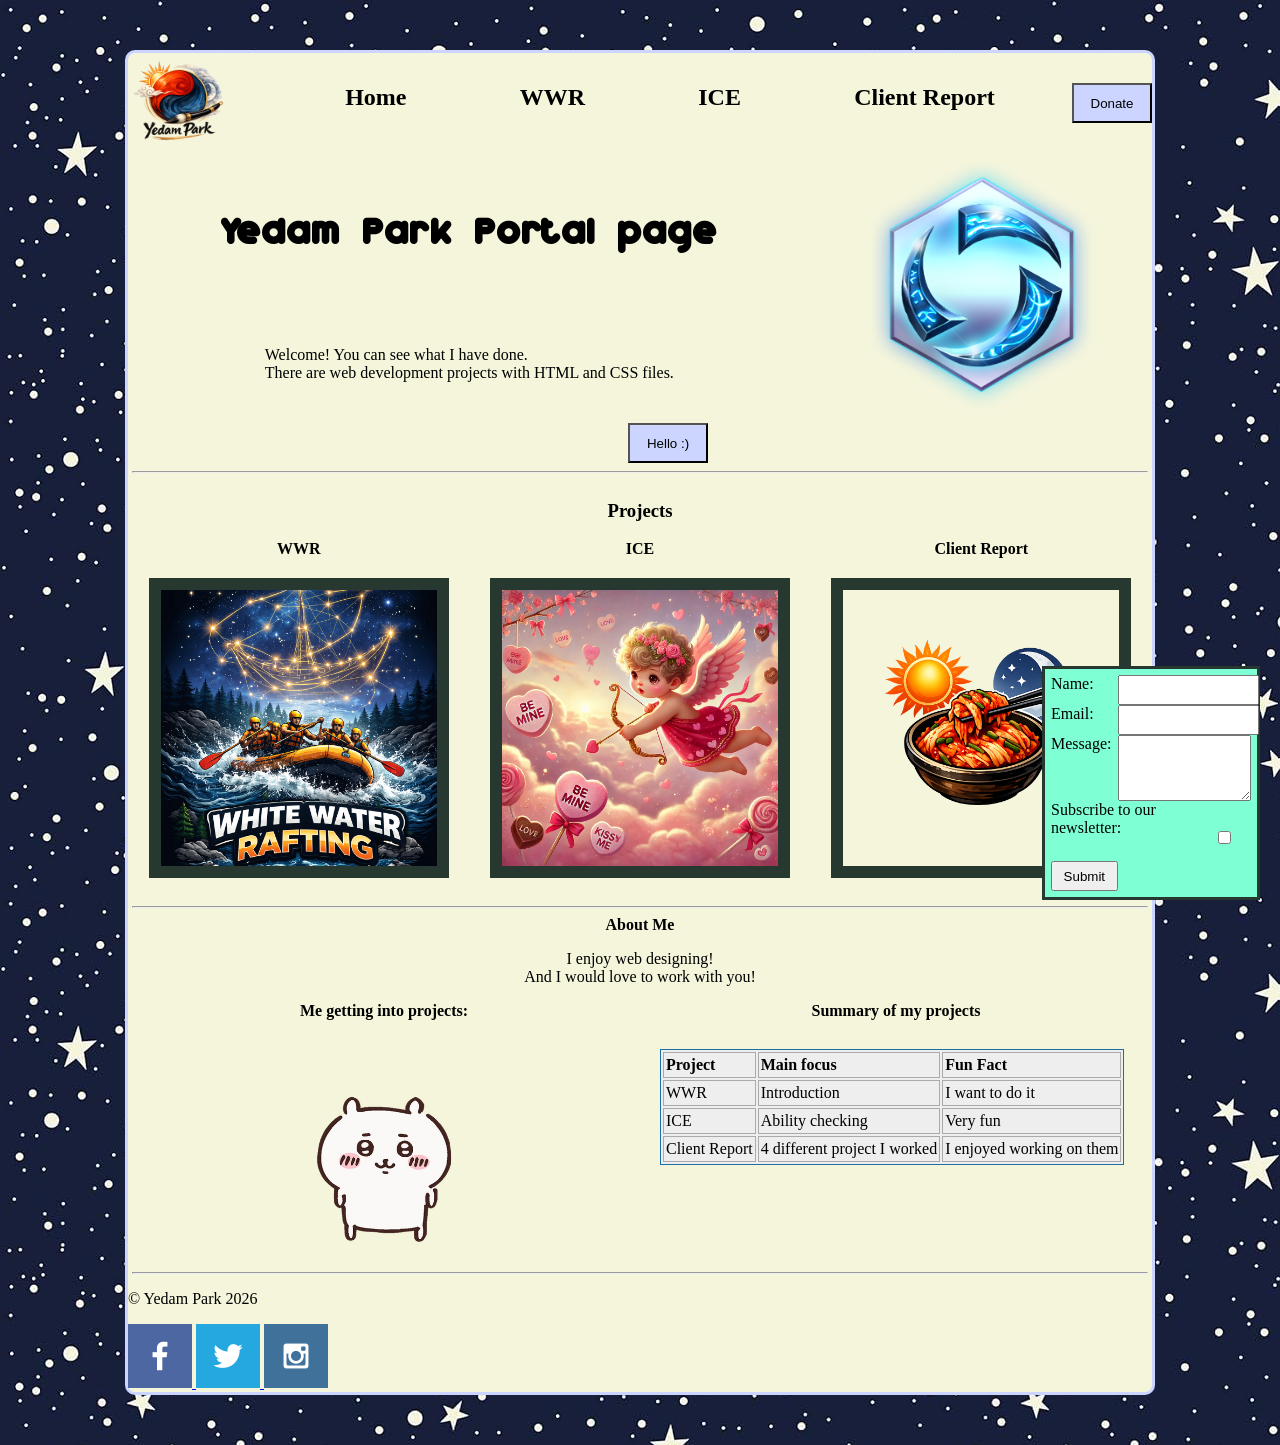
<file: index.html>
<!DOCTYPE html>
<html lang="en">

<head>
    <meta charset="UTF-8">
    <meta name="viewport" content="width=device-width, initial-scale=1.0">
    <title>Portal page</title>
    <link rel="stylesheet" href="styles/styles.css">
</head>

<body>
    <div id="wrapper">
        <header>
            <img src="images/logo.png" alt="Logo Image" />
            <nav>
                <ul>
                    <li><a href="index.html">Home</a></li>
                    <li><a href="wwr/index.html">WWR</a></li>
                    <li><a href="ice/ice.html">ICE</a></li>
                    <li><a href="client_report.html">Client Report</a></li>
                </ul>
            </nav>
            <button id="donate" onclick="alert('Thank you!')">Donate</button>
        </header>
        <div id="intro">
            <img id="main-image" src="images/main.png" alt="main image" />
            <p id="welcome-message">
                Welcome! You can see what I have done.<br>
                There are web development projects with HTML and CSS files.
            </p>
            <h2>Yedam Park Portal page</h2>
            
            <button id="hello" onclick="alert('Welcome')">Hello :)</button>
        </div>
        <hr>
        <main>
            <h3>Projects</h3>
            <h4>WWR</h4>
            <h4>ICE</h4>
            <h4>Client Report</h4>
            <a href="wwr/index.html">
                <section id="wwr"></Section>            
            </a>
            
            <a href="ice/ice.html">
                <section id="ice"></Section>
            </a>
            
            <a href="client_report.html">
                <section id="project"></Section>
            </a>
            
            
            
        </main>
        <hr>
        <div id="aboutme">
            <h4 class="about-me-heading">About Me</h4>
            <p id="about-me-description">
                I enjoy web designing!<br>
                And I would love to work with you!
            </p>
            <section>
                <h4>Me getting into projects:</h4>
                <img id="me" src="images/me.png" alt="My image">
            </section>
            <section>
                <h4>Summary of my projects</h4>
                <table class="blueTable">
                    <tr>
                        <th>Project</th>
                        <th>Main focus</th>
                        <th>Fun Fact</th>
                    </tr>
                    <tr>
                        <td>WWR</td>
                        <td>Introduction</td>
                        <td>I want to do it</td>
                    </tr>
                    <tr>
                        <td>ICE</td>
                        <td>Ability checking</td>
                        <td>Very fun</td>
                    </tr>
                    <tr>
                        <td>Client Report</td>
                        <td>4 different project I worked</td>
                        <td>I enjoyed working on them</td>
                    </tr>
                </table>
            </Section>
        </div>
        <hr>
        <footer>
            <p>&copy; Yedam Park 2026</p>
            
            <div id="contact">
                <form action="#" method="post">
                    <label for="name">Name:</label>
                    <input type="text" id="name" name="name" required>
                    
                    <label for="email">Email:</label>
                    <input type="email" name="email" id="email" required>
                    
                    <label for="message">Message:</label>
                    <textarea name="message" id="message" rows="4" cols="20" required></textarea>
                    
                    <div class="stretch">
                        <label for="newsletter">Subscribe to our newsletter:</label>
                        <input type="checkbox" id="newsletter" name="newsletter" value="yes" required>
                    </div>
                    <input type="submit"></input>
                </form>
            </div>
            <div class="social">
            <a href="https://facebook.com" target="_blank">
                <img src="images/facebook.png" alt="fb icon">
            </a>
            <a href="https://twitter.com" target="_blank">
                <img src="images/twitter.png" alt="twitter icon">
            </a>
            <a href="https://instagram.com" target="_blank">
                <img src="images/instagram.png" alt="instagram icon">
            </a>
            </div>
        </footer>
    </div>

</body>

</html>
</file>
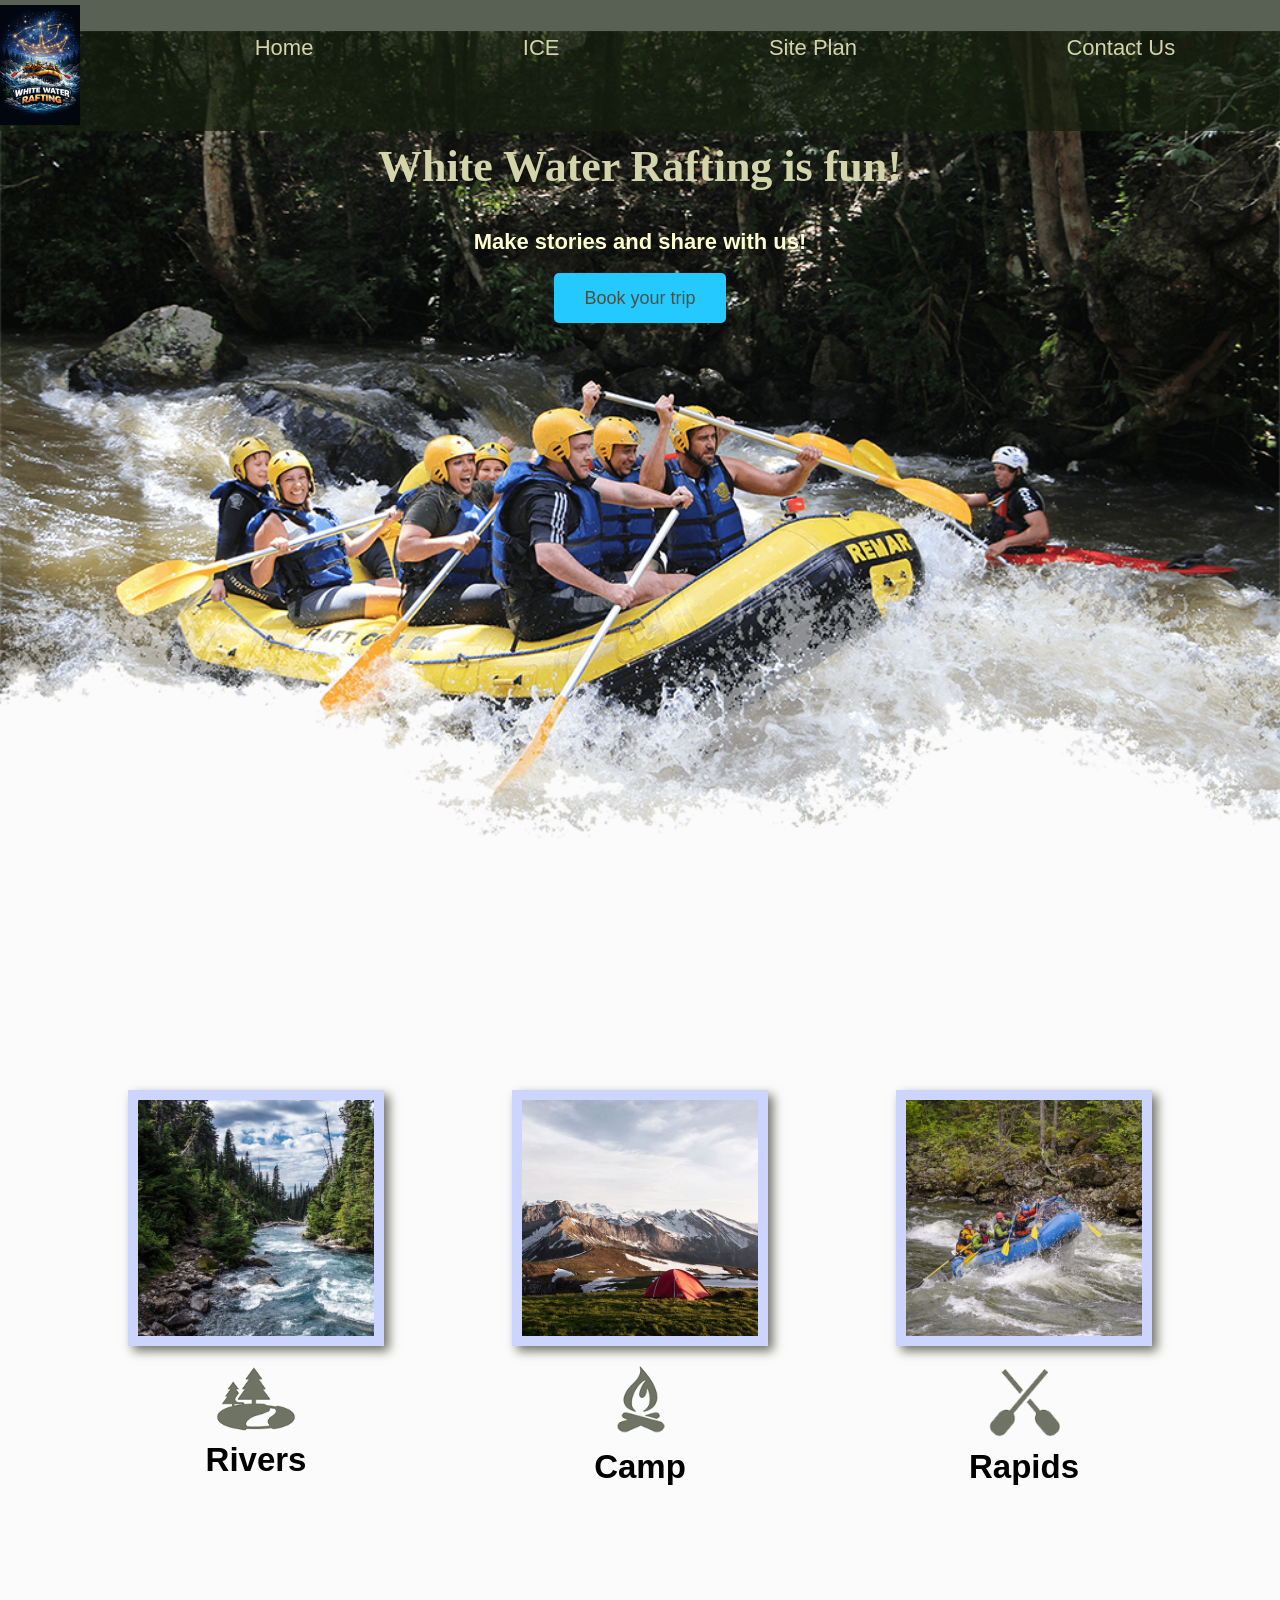
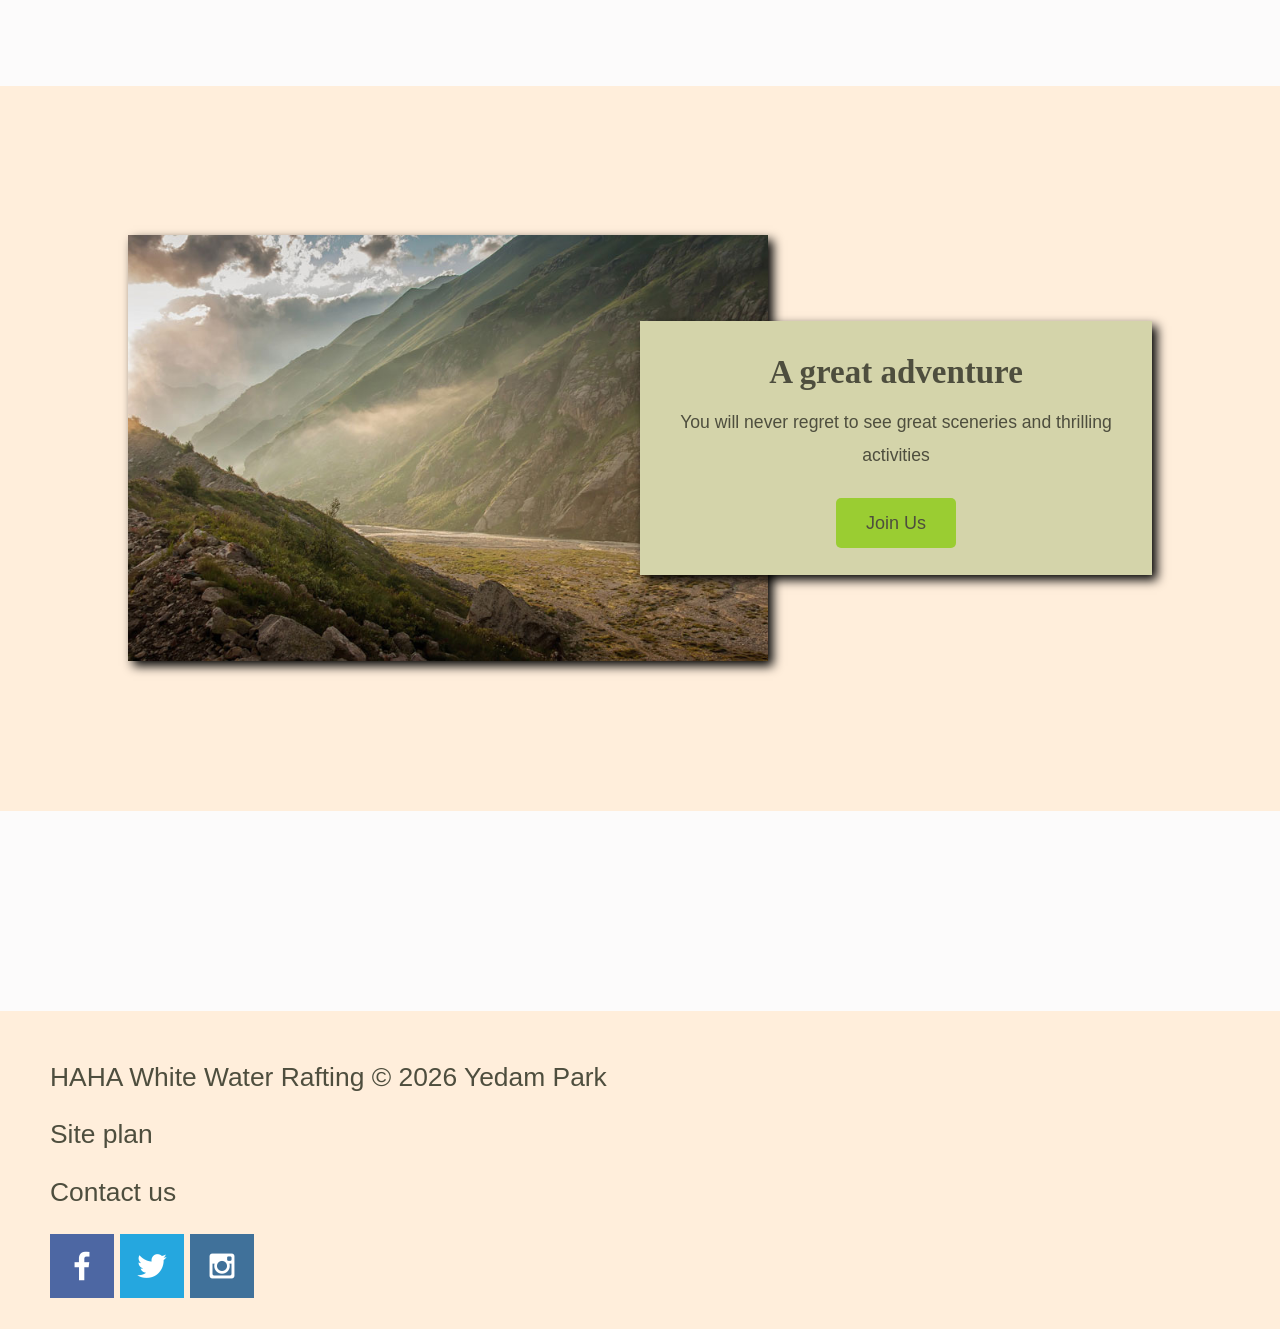
<file: wwr/index.html>
<!DOCTYPE html>
<html lang="en">
<head>
    <link rel="stylesheet" href="styles/style.css">
    <meta charset="UTF-8">
    <meta name="viewport" content="width=device-width, initial-scale=1.0">
    <title>White Water Rafting</title>
</head>
<body>
    <div id="content">
        <header>
            <a id="logo_link" href="index.html" >
                <img class="logo" src="images/wwr_logo.png" alt="logo image" width="550">
            </a>
            <nav>
                <a href="index.html" >Home</a>
                <a href="../ice/ice.html" >ICE</a>
                <a href="site-plan-rafting.html" >Site Plan</a>
                <a href="contactus.html" >Contact Us</a>
            </nav>
        </header>
        <div id="hero">
            <div id="hero-box">
                <img id="hero-img" src="images/hero.png" alt="image">
            </div>
            <section id="hero-msg">
                <h1 class="home-title">White Water Rafting is fun!</h1>
                <h4>Make stories and share with us!</h4>
                <div class="button-box">
                    <a class="book" href="contactus.html" >Book your trip</a>
                </div>
            </section>
        </div>
        <main class="home-grid">
            <section class="rivers-card">
                <img class="card-img" src="images/rivers.jpg" alt="river image">
                <img class="icon" src="images/river_icon.png" alt="river icon">
                <h2>Rivers</h2>
            </section>
            <section class="camping-card">
                <img class="card-img" src="images/camping.jpg" alt="tent image">
                <img class="icon" src="images/fire_icon.png" alt="fire icon">
                <h2>Camp</h2>
            </section>
            <section class="rapids-card">
                <img class="card-img" src="images/rapids.jpg" alt="rafting boat image">
                <img class="icon" src="images/rapids_icon.png" alt="rapids icon">
                <h2>Rapids</h2>
            </section>
            <div id="background"></div> 
            <img class="mountains" src="images/mountains.jpg" alt="mountains image">
            <section class="msg">
                <h2>A great adventure</h2>
                <p>You will never regret to see great sceneries and thrilling activities</p>
                <a class='join' href="rivers.html">Join Us</a>
            </section>
        </main>
        <footer>
            <p>HAHA White Water Rafting &copy; 2026 Yedam Park</p>
            <p><a href="site-plan-rafting.html" >Site plan</a></p>
            <p><a href="contactus.html" >Contact us</a></p>
            <div calss="social">
            <a href="https://facebook.com" target="_blank">
                <img src="images/facebook.png" alt="fb icon">
            </a>
            <a href="https://twitter.com" target="_blank">
                <img src="images/twitter.png" alt="twitter icon">
            </a>
            <a href="https://instagram.com" target="_blank">
                <img src="images/instagram.png" alt="instagram icon">
            </a>
            </div>
        </footer>
    </div>
</body>
</html>
</file>
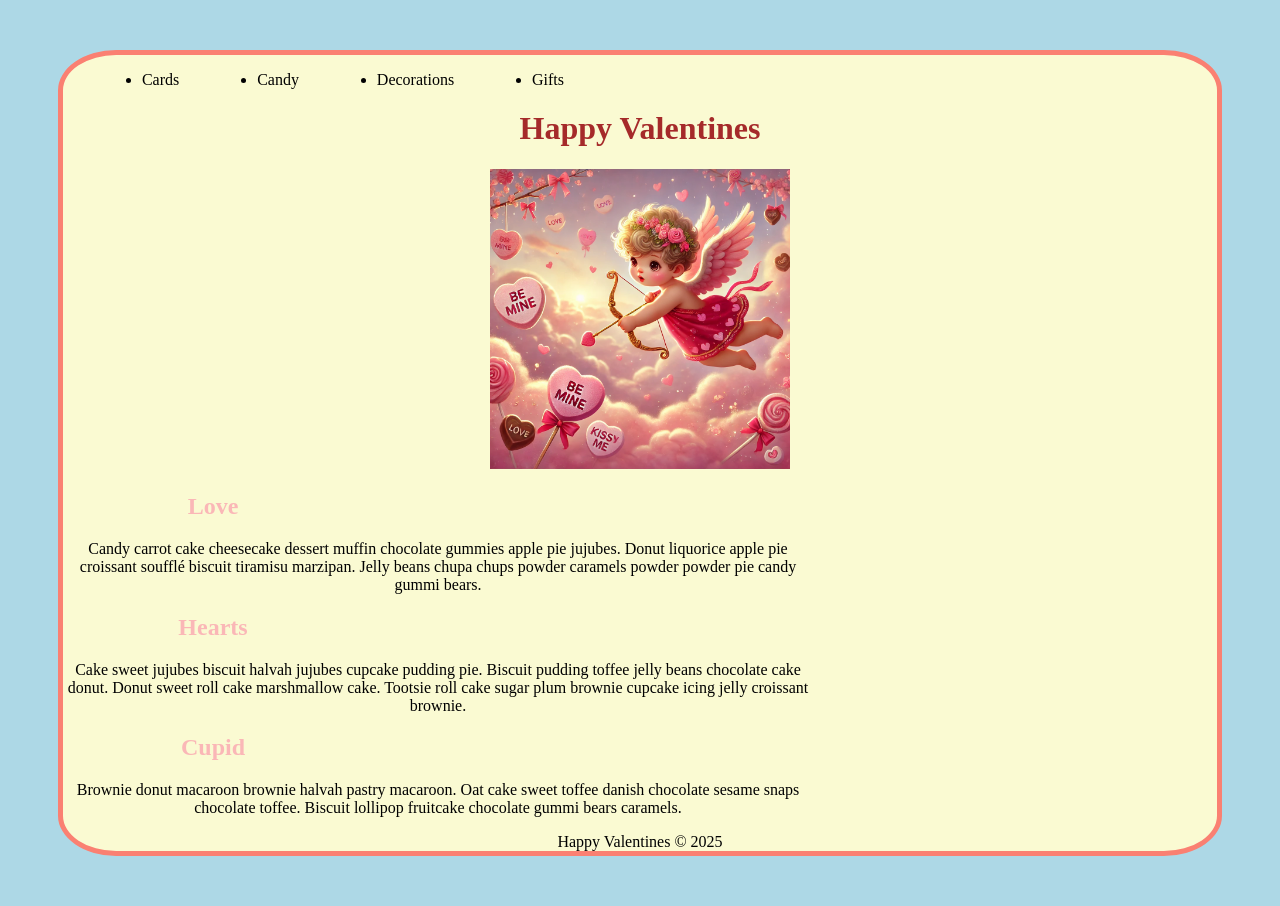
<file: ice/valentines/valentines/index.html>
<!DOCTYPE html>
<html lang="en">

<head>
    <meta charset="UTF-8">
    <meta name="viewport" content="width=device-width, initial-scale=1.0">
    <title>Happy Valentines Page</title>
    <link rel="stylesheet" href="styles/styles.css">
</head>

<body>
    <div id="wrapper">
        <header>
            <nav>
                <ul>
                    <li>Cards</li>
                    <li>Candy</li>
                    <li>Decorations</li>
                    <li>Gifts</li>
                </ul>
            </nav>
        </header>
        <main>
            <h1>Happy Valentines</h1>
            <img src="images/valentines.png">
            <section>
                <h2>Love</h2>
                <p>Candy carrot cake cheesecake dessert muffin chocolate gummies apple
                    pie jujubes. Donut liquorice apple pie croissant soufflé biscuit
                    tiramisu marzipan. Jelly beans chupa chups powder caramels powder
                    powder pie candy gummi bears. </p>
            </section>
            <section>
                <h2>Hearts</h2>
                <p>Cake sweet jujubes biscuit halvah jujubes cupcake pudding pie. Biscuit
                    pudding toffee jelly beans chocolate cake donut. Donut sweet roll cake
                    marshmallow cake. Tootsie roll cake sugar plum brownie cupcake icing
                    jelly croissant brownie.</p>
            </section>
            <section>
                <h2>Cupid</h2>
                <p>Brownie donut macaroon brownie halvah pastry macaroon. Oat cake sweet
                    toffee danish chocolate sesame snaps chocolate toffee. Biscuit lollipop
                    fruitcake chocolate gummi bears caramels.</p>
            </section>
        </main>
        <footer>
            Happy Valentines &copy; 2025
        </footer>
    </div>
</body>

</html>
</file>
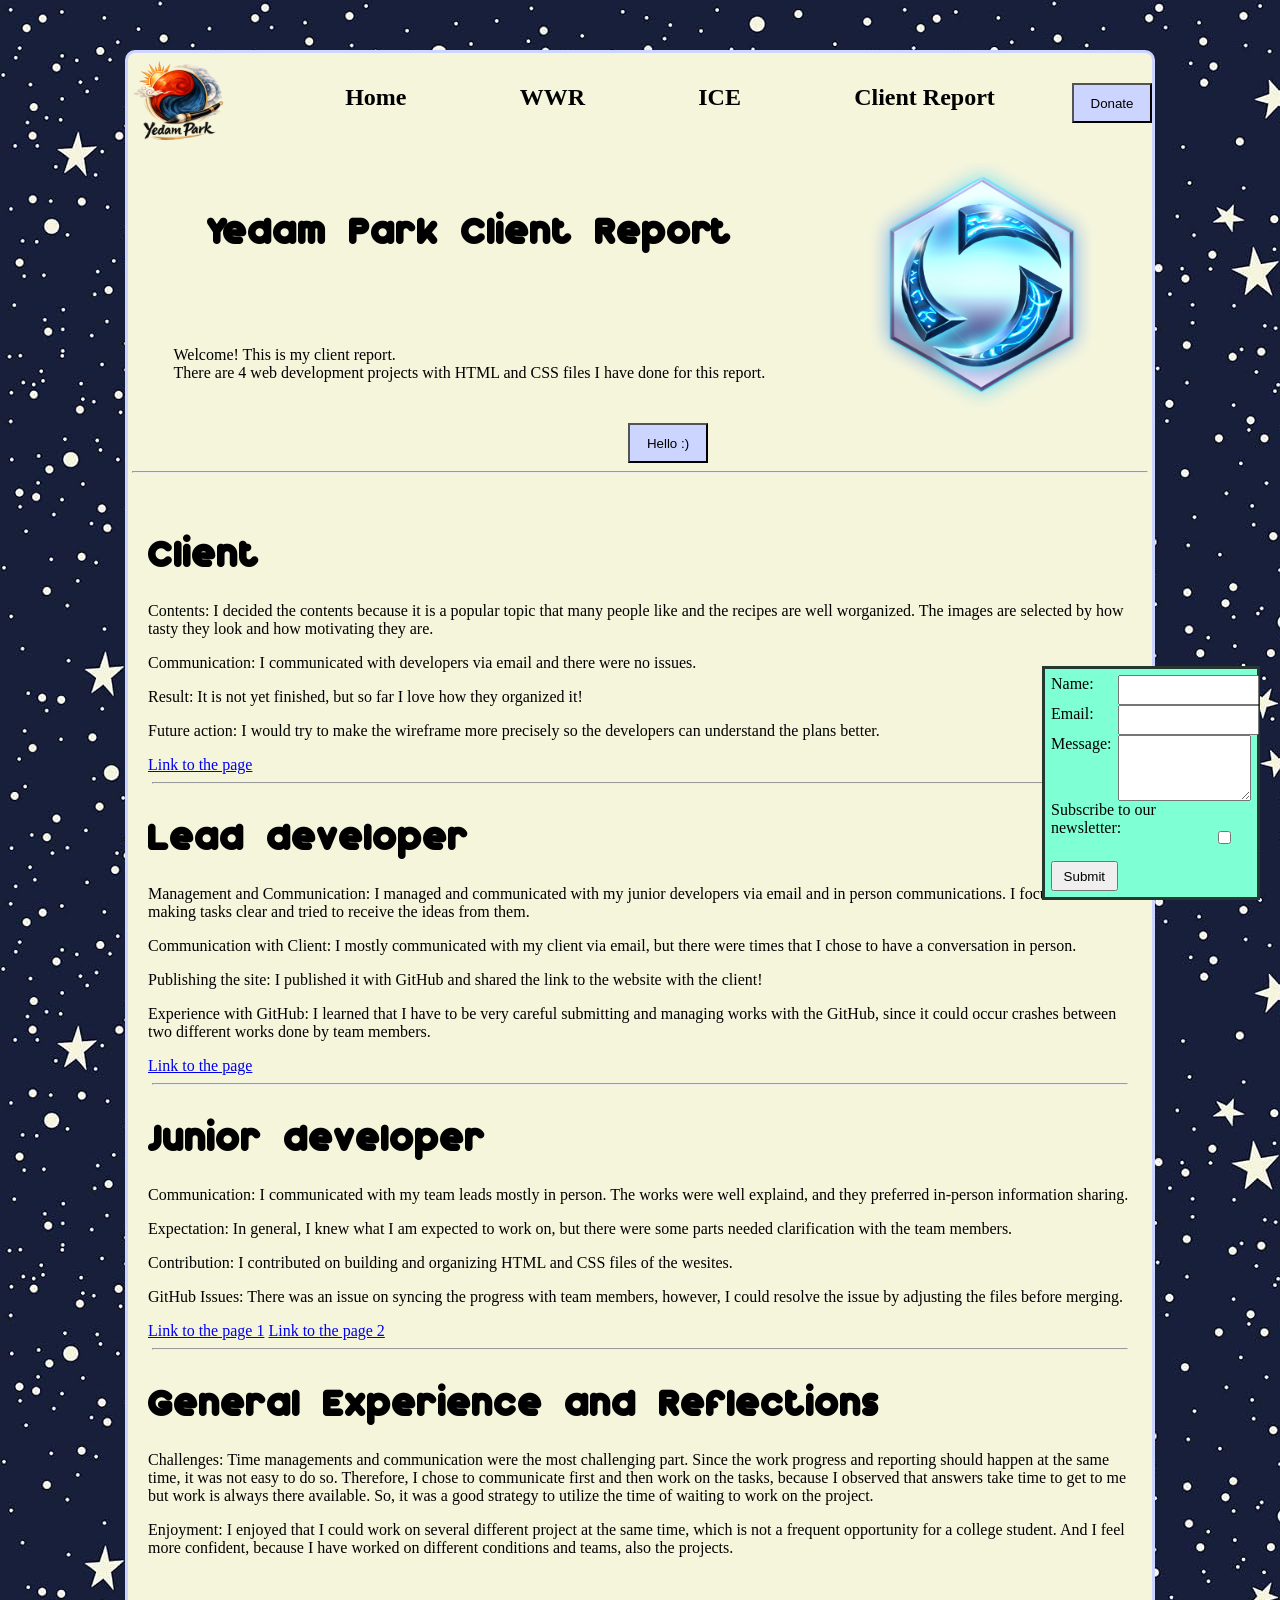
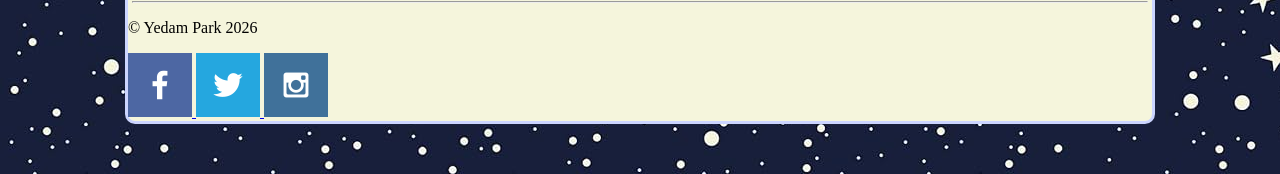
<file: client_report.html>
<!DOCTYPE html>
<html lang="en">

<head>
    <meta charset="UTF-8">
    <meta name="viewport" content="width=device-width, initial-scale=1.0">
    <title>Client Report</title>
    <link rel="stylesheet" href="styles/styles.css">
</head>

<body>
    <div id="wrapper">
        <header>
            <img src="images/logo.png" alt="Logo Image" />
            <nav>
                <ul>
                    <li><a href="index.html">Home</a></li>
                    <li><a href="wwr/index.html">WWR</a></li>
                    <li><a href="ice/ice.html">ICE</a></li>
                    <li><a href="client_report.html">Client Report</a></li>
                </ul>
            </nav>
            <button id="donate" onclick="alert('Thank you!')">Donate</button>
        </header>
        <div id="intro">
            <img id="main-image" src="images/main.png" alt="main image" />
            <p id="welcome-message">
                Welcome! This is my client report.<br>
                There are 4 web development projects with HTML and CSS files I have done for this report.
            </p>
            <h2>Yedam Park Client Report</h2>

            <button id="hello" onclick="alert('Welcome')">Hello :)</button>
        </div>
        <hr>
        <main>
            <div id="client_main">
                <div>
                    <h2>Client</h2>
                    <p>Contents: I decided the contents because it is a popular topic that many people like and the
                    recipes are well worganized. The images are selected by how tasty they look and how motivating they are.</p>
                    <p>Communication: I communicated with developers via email and there were no issues.</p>
                    <p>Result: It is not yet finished, but so far I love how they organized it!</p>
                    <p>Future action: I would try to make the wireframe more precisely so the developers can understand the plans better.</p>
                    <a href="https://darkcoding514.github.io/wdd130-Park/" target="_blank">Link to the page</a>
                </div>
                <hr>
                <div>
                    <h2>Lead developer</h2>
                    <p>Management and Communication: I managed and communicated with my junior developers via email and in person communications. I focused on making tasks clear and tried to receive the ideas from them.</p>
                    <p>Communication with Client: I mostly communicated with my client via email, but there were times that I chose to have a conversation in person.</p>
                    <p>Publishing the site: I published it with GitHub and shared the link to the website with the client!</p>
                    <p>Experience with GitHub: I learned that I have to be very careful submitting and managing works with the GitHub, since it could occur crashes between two different works done by team members.</p>
                    <a href="https://github.com/ldspyd/wdd130-Anna.git" target="_blank">Link to the page</a>
                </div>
                <hr>
                <div>
                    <h2>Junior developer</h2>
                    <p>Communication: I communicated with my team leads mostly in person. The works were well explaind, and they preferred in-person information sharing.</p>
                    <p>Expectation: In general, I knew what I am expected to work on, but there were some parts needed clarification with the team members.</p>
                    <p>Contribution: I contributed on building and organizing HTML and CSS files of the wesites.</p>
                    <p>GitHub Issues: There was an issue on syncing the progress with team members, however, I could resolve the issue by adjusting the files before merging.</p>
                    <a href="https://github.com/thongus16/wdd130-Rose.git" target="_blank">Link to the page 1</a>
                    <a href="https://github.com/WolfpackRadio/wdd130-Jones.git" target="_blank">Link to the page 2</a>
                </div>
                <hr>
                <div>
                    <h2>General Experience and Reflections</h2>
                    <p>Challenges: Time managements and communication were the most challenging part. Since the work progress and reporting should happen at the same time, it was not easy to do so. Therefore, I chose to communicate first and then work on the tasks, because I observed that answers take time to get to me but work is always there available. So, it was a good strategy to utilize the time of waiting to work on the project.</p>
                    <p>Enjoyment: I enjoyed that I could work on several different project at the same time, which is not a frequent opportunity for a college student. And I feel more confident, because I have worked on different conditions and teams, also the projects.</p>
                </div>
            </div>
        </main>
        <hr>
        <footer>
            <p>&copy; Yedam Park 2026</p>

            <div id="contact">
                <form action="#" method="post">
                    <label for="name">Name:</label>
                    <input type="text" id="name" name="name" required>

                    <label for="email">Email:</label>
                    <input type="email" name="email" id="email" required>

                    <label for="message">Message:</label>
                    <textarea name="message" id="message" rows="4" cols="20" required></textarea>

                    <div class="stretch">
                        <label for="newsletter">Subscribe to our newsletter:</label>
                        <input type="checkbox" id="newsletter" name="newsletter" value="yes" required>
                    </div>
                    <input type="submit"></input>
                </form>
            </div>
            <div class="social">
                <a href="https://facebook.com" target="_blank">
                    <img src="images/facebook.png" alt="fb icon">
                </a>
                <a href="https://twitter.com" target="_blank">
                    <img src="images/twitter.png" alt="twitter icon">
                </a>
                <a href="https://instagram.com" target="_blank">
                    <img src="images/instagram.png" alt="instagram icon">
                </a>
            </div>
        </footer>
    </div>

</body>

</html>
</file>
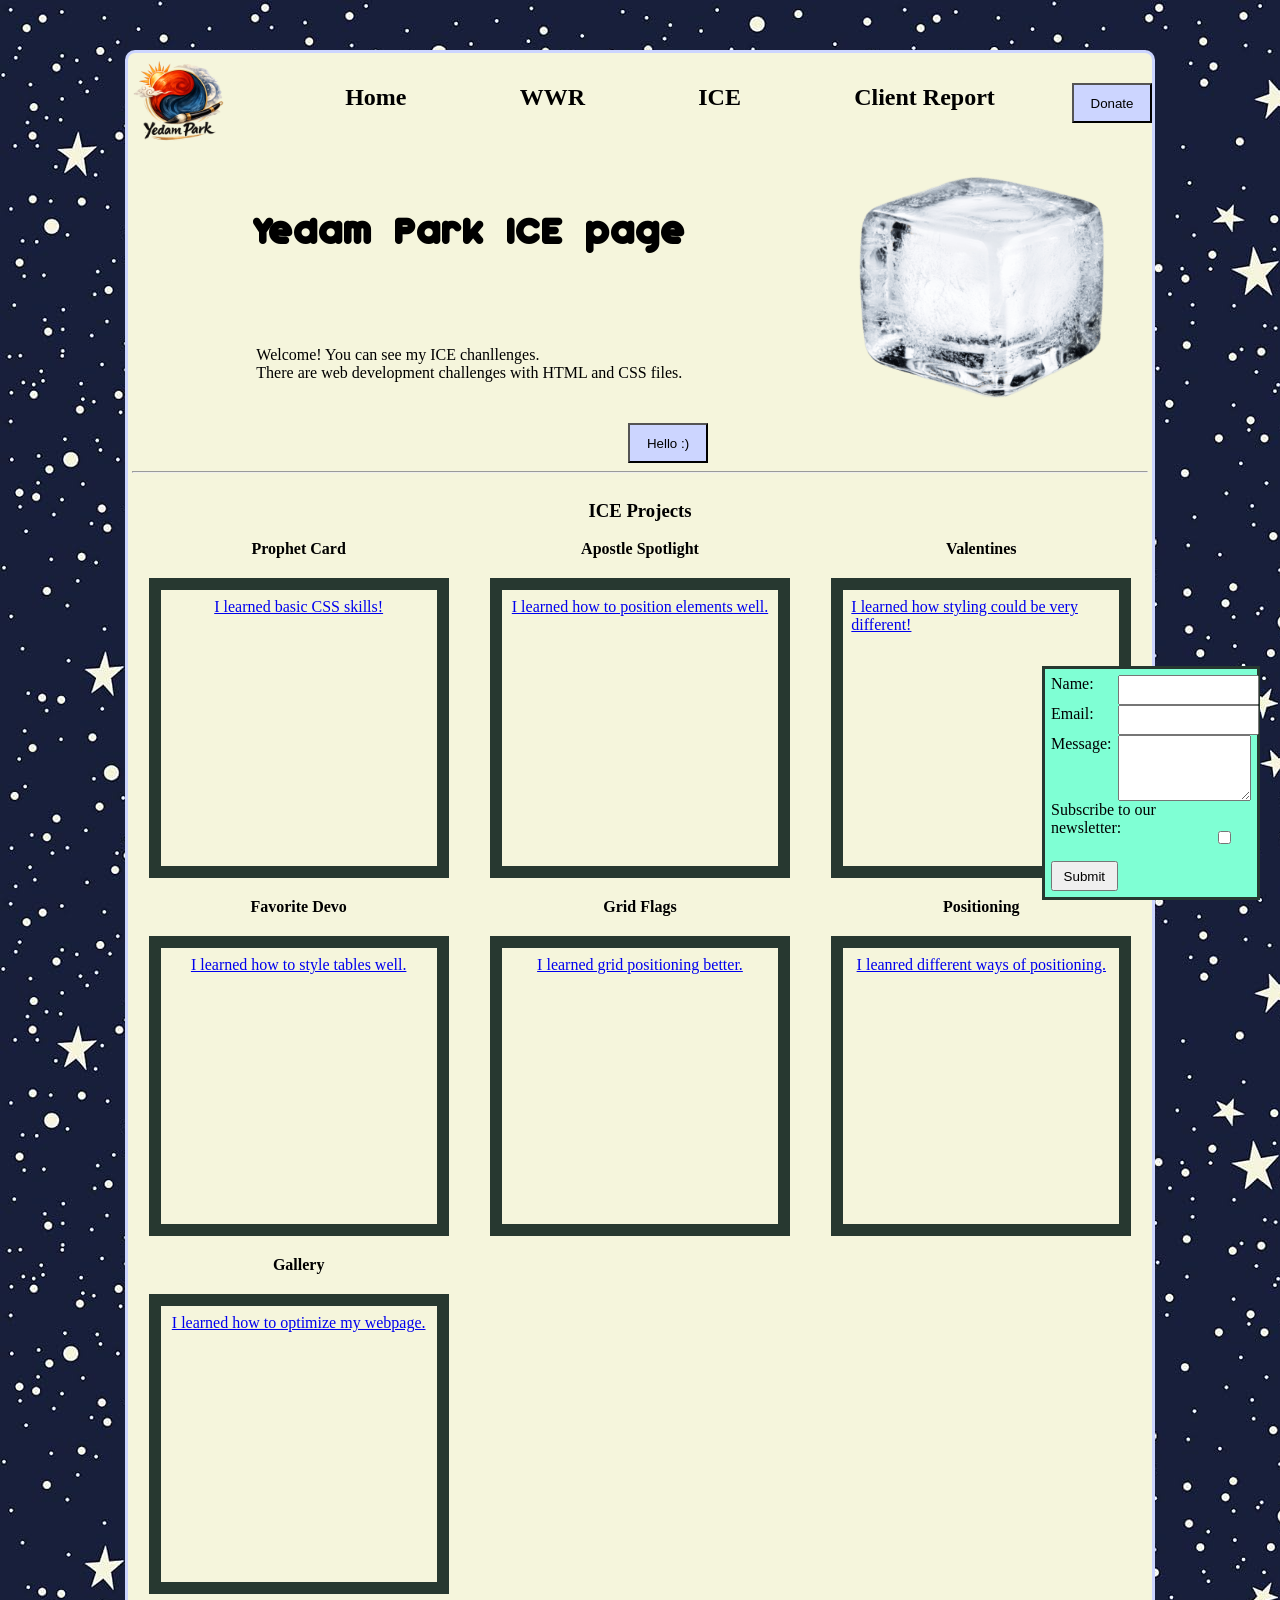
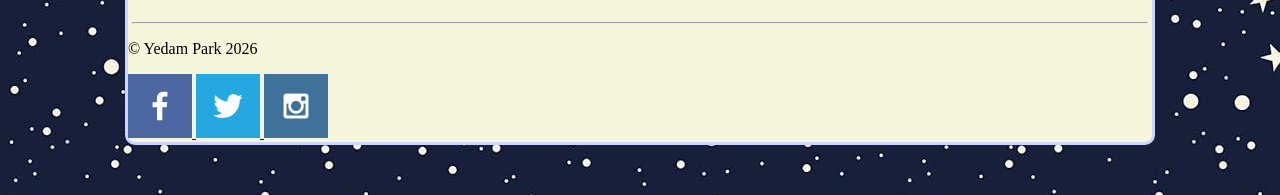
<file: ice/ice.html>
<!DOCTYPE html>
<html lang="en">

<head>
    <meta charset="UTF-8">
    <meta name="viewport" content="width=device-width, initial-scale=1.0">
    <title>ICE page</title>
    <link rel="stylesheet" href="../styles/styles.css">
</head>

<body>
    <div id="wrapper">
        <header>
            <img src="../images/logo.png" alt="Logo Image" />
            <nav>
                <ul>
                    <li><a href="../index.html">Home</a></li>
                    <li><a href="../wwr/index.html">WWR</a></li>
                    <li><a href="ice/">ICE</a></li>
                    <li><a href="../client_report.html">Client Report</a></li>
                </ul>
            </nav>
            <button id="donate" onclick="alert('Thank you!')">Donate</button>
        </header>
        <div id="intro">
            <img id="main-image" src="images/ice.png" alt="main image" />
            <p id="welcome-message">
                Welcome! You can see my ICE chanllenges.<br>
                There are web development challenges with HTML and CSS files.
            </p>
            <h2>Yedam Park ICE page</h2>
            
            <button id="hello" onclick="alert('Welcome')">Hello :)</button>
        </div>
        <hr>
        <main>
            <h3>ICE Projects</h3>
            <h4>Prophet Card</h4>
            <h4>Apostle Spotlight</h4>
            <h4>Valentines</h4>

            <section id="prophet card">
                <a href="prophet_cards/prophet_cards/oaks.html" target="_blank">I learned basic CSS skills!</a>
                <!-- <a href="wwr/"><img src="images/wwr.png" alt="wwr image"></a> -->
            </Section>
            
            <section id="apostle spotlight">
                <a href="apostle_spotlight/apostle_spotlight/apostles.html" target="_blank">I learned how to position elements well.</a>
                <!-- <a href="ice/"><img src="images/ice.png" alt="ice image"></a> -->
            </Section>
            
            <section id="valentines">
                <a href="valentines/valentines/index.html" target="_blank">I learned how styling could be very different!</a>
                <!-- <a href="project/"><img src="images/project.png" alt="project image"></a> -->
            </Section>
            
            <h4>Favorite Devo</h4>
            <h4>Grid Flags</h4>
            <h4>Positioning</h4>
            
            <section id="favorite devo">
                <a href="favorite_devo/favorite_devo/favdevo.html" target="_blank">I learned how to style tables well.</a>
                <!-- <a href="project/"><img src="images/project.png" alt="project image"></a> -->
            </Section>
            
            <section id="grid flags">
                <a href="grid_flags/grid_flags/flags.html" target="_blank">I learned grid positioning better.</a>
                <!-- <a href="project/"><img src="images/project.png" alt="project image"></a> -->
            </Section>
            
            <section id="positioning">
                <a href="positioning/positioning/positioning.html" target="_blank">I leanred different ways of positioning.</a>
                <!-- <a href="project/"><img src="images/project.png" alt="project image"></a> -->
            </Section>
            
            
            <h4>Gallery</h4>
            <h4></h4>
            <h4></h4>
            
            
            <section id="gallery">
                <a href="gallery/gallery/gallery.html" target="_blank">I learned how to optimize my webpage.</a>
                <!-- <a href="project/"><img src="images/project.png" alt="project image"></a> -->
            </Section>
            
            
        </main>
        <hr>
        
        <!-- <hr> -->
        <footer>
            <p>&copy; Yedam Park 2026</p>
            
            <div id="contact">
                <form action="#" method="post">
                    <label for="name">Name:</label>
                    <input type="text" id="name" name="name" required>
                    
                    <label for="email">Email:</label>
                    <input type="email" name="email" id="email" required>
                    
                    <label for="message">Message:</label>
                    <textarea name="message" id="message" rows="4" cols="20" required></textarea>
                    
                    <div class="stretch">
                        <label for="newsletter">Subscribe to our newsletter:</label>
                        <input type="checkbox" id="newsletter" name="newsletter" value="yes" required>
                    </div>
                    <input type="submit"></input>
                </form>
            </div>
            <div class="social">
            <a href="https://facebook.com" target="_blank">
                <img src="../images/facebook.png" alt="fb icon">
            </a>
            <a href="https://twitter.com" target="_blank">
                <img src="../images/twitter.png" alt="twitter icon">
            </a>
            <a href="https://instagram.com" target="_blank">
                <img src="../images/instagram.png" alt="instagram icon">
            </a>
            </div>
        </footer>
    </div>

</body>

</html>
</file>
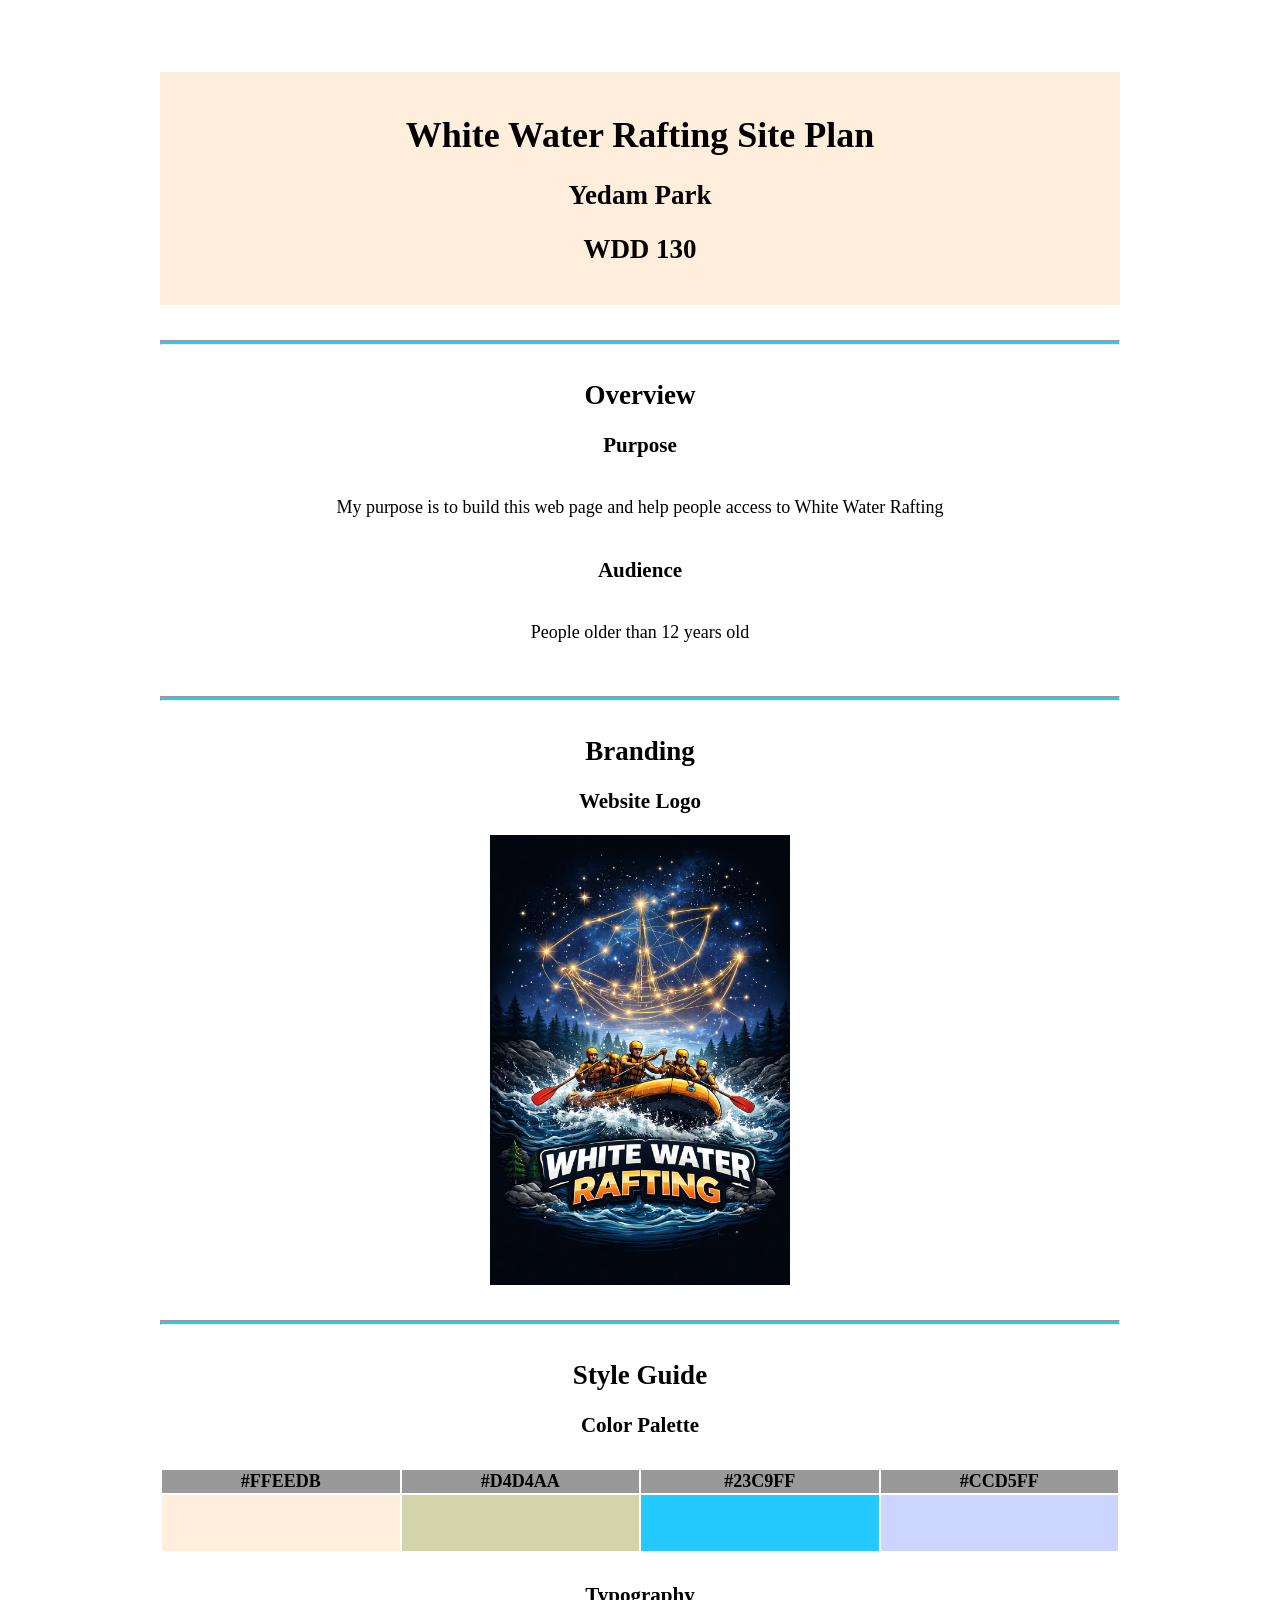
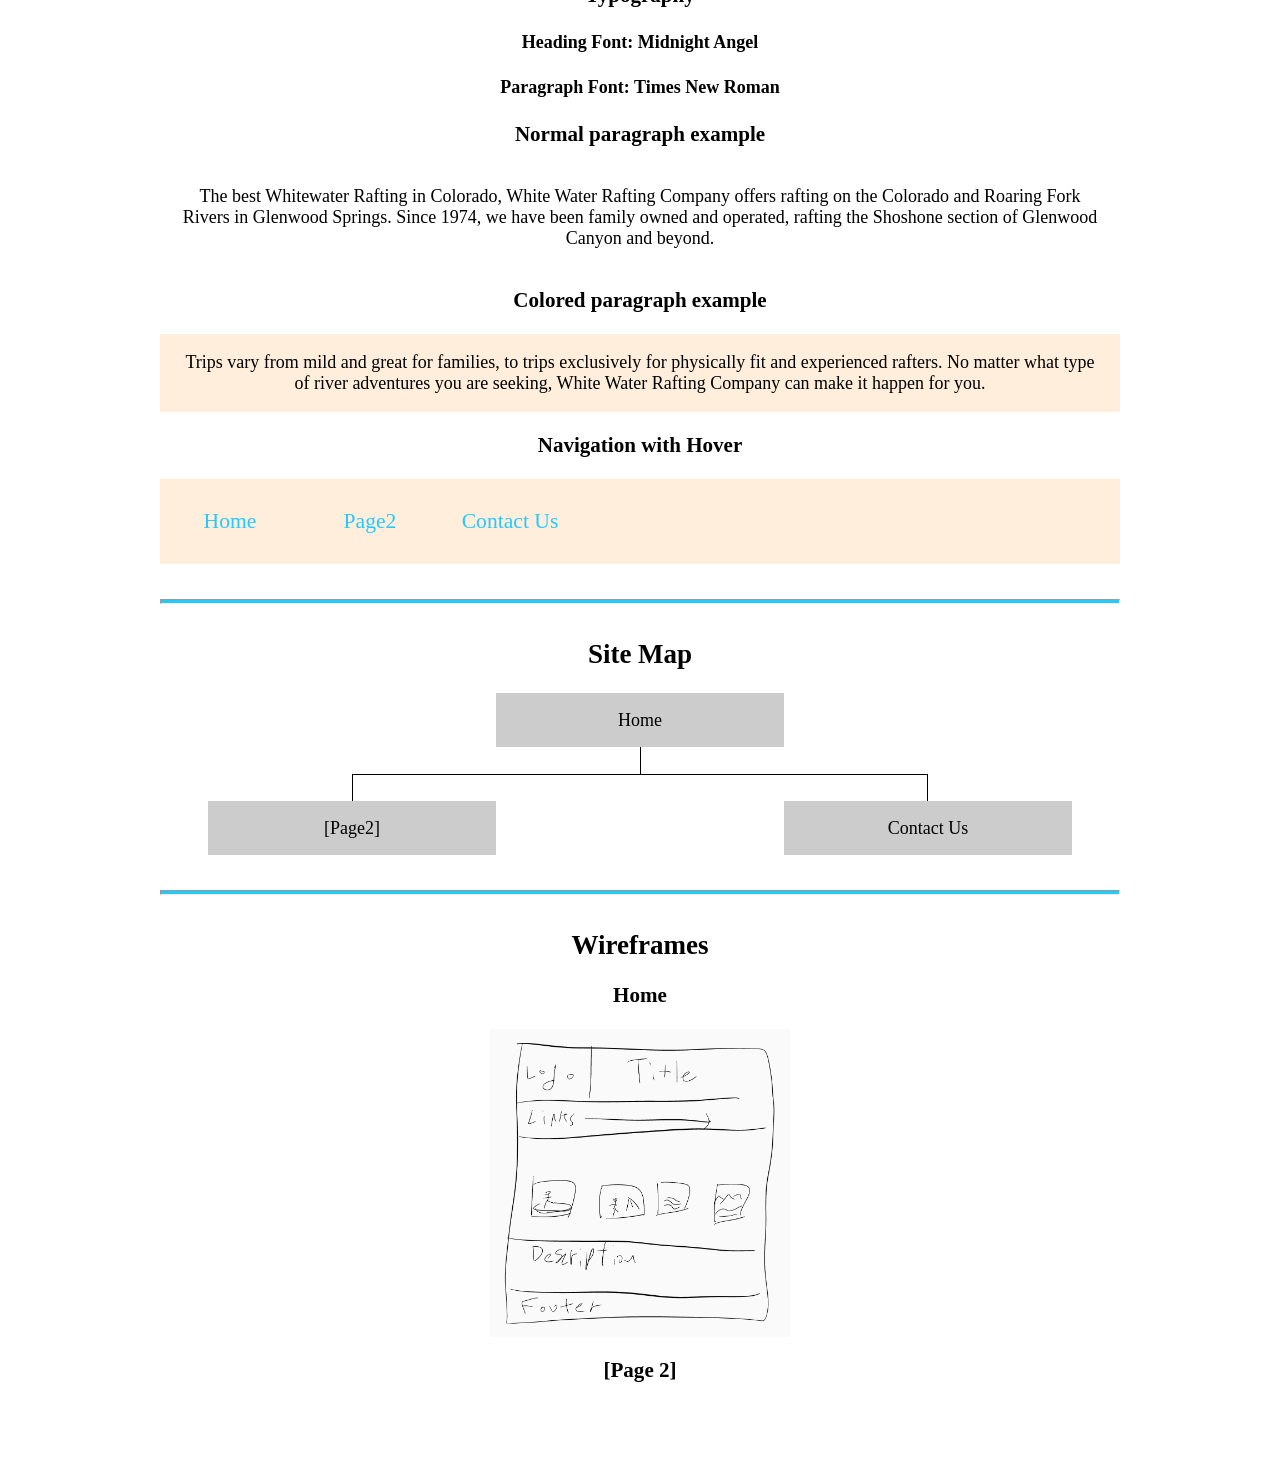
<file: wwr/site-plan-rafting.html>
<!DOCTYPE html>
<html lang="en-us">

<head>
  <meta charset="utf-8" />
  <title>Site Plan</title>
  <link type="text/css" rel="stylesheet" href="styles/site-plan-rafting.css" />
</head>

<body>
  <header>
    <h1>White Water Rafting Site Plan</h1>
    <h2>Yedam Park</h2>
    <h2>WDD 130</h2>
    <!-- In the header above, add the name of your site, your name and class number. For example if you are in section 3 you would put WDD 130-03 -->
  </header>
  <main>
    <!-- ------------------------Steps 2-5------------------------------ -->
    <hr />
    <h2>Overview</h2>
    <h3>Purpose</h3>
    <p>My purpose is to build this web page and help people access to White Water Rafting</p>
    <!-- change this -->

    <h3>Audience</h3>
    <p>People older than 12 years old</p>
    <!-- change this -->

    <hr />
    <h2>Branding</h2>
    <h3>Website Logo</h3>
    <!-- Replace this with some sort of logo for your site.  A logo can be as simple as the name of your site in a nice font :) -->
    <img src="images/wwr_logo.png" alt="Logo image" />
    <hr />
    <h2>Style Guide</h2>

    <!-- ------------------------Steps 6-9------------------------------ -->

    <h3>Color Palette</h3>
    <!--  The colors you choose for a website are one of the most important decisions you will make. You should have at least 2 colors but do not have to fill in all 4 if you do not need them.  -->
    
    <table class="colors">
      <tr>
        <th>#FFEEDB</th>
        <th>#D4D4AA</th>
        <th>#23C9FF</th>
        <th>#CCD5FF</th>
      </tr>
      
      <tr>
        <td class="primary"></td>
        <td class="secondary"></td>
        <td class="accent1"></td>
        <td class="accent2"></td>
      </tr>
    </table>

    <!-- ------------------------Steps 10-12------------------------------ -->

    <h3>Typography</h3>
    <!-- Choose a font for your paragraphs (body copy) and headlines. What font(s) have you chosen? Think also about which of your colors above you might use for background and font colors. -->

    <h4>
      Heading Font: Midnight Angel
      <!-- change this -->
    </h4>
    <h4>
      Paragraph Font: Times New Roman
      <!-- change this -->
    </h4>
    <h3>Normal paragraph example</h3>
    <p>
      The best Whitewater Rafting in Colorado, White Water Rafting Company
      offers rafting on the Colorado and Roaring Fork Rivers in Glenwood
      Springs. Since 1974, we have been family owned and operated, rafting the
      Shoshone section of Glenwood Canyon and beyond.
    </p>
    <h3>Colored paragraph example</h3>
    <p class="colored">
      Trips vary from mild and great for families, to trips exclusively for
      physically fit and experienced rafters. No matter what type of river
      adventures you are seeking, White Water Rafting Company can make it
      happen for you.
    </p>

    <!-- ------------------------Step 13------------------------------ -->

    <h3>Navigation with Hover</h3>
    <!-- Think about how you want your navigation bar to look. In the site-plan.css file change the colors to your colors to get the look you desire. -->
    <nav>
      <a href="#">Home</a>
      <a href="#">Page2</a>
      <a href="#">Contact Us</a>
    </nav>
    <hr />
    <h2>Site Map</h2>
    <div class="sitemap">
      <div class="sm-home">Home</div>
      <div class="sm-page2">
        [Page2]
        <!-- this page will have a name later -->
      </div>
      <div class="sm-page3">Contact Us</div>

      <div class="top">&nbsp;</div>
      <div class="left">&nbsp;</div>
      <div class="right">&nbsp;</div>
    </div>
    <hr />
    <h2>Wireframes</h2>
    <!-- Create an additional wireframe for your site. List it here below the Home page wireframe. -->

    <h3>Home</h3>

    <img src="images/homepage_wireframe.jpg" alt="home page wireframe" />

    <h3>[Page 2]</h3>

    <!-- <img src="#" alt="page 2 wireframe"> -->
  </main>
</body>

</html>
</file>
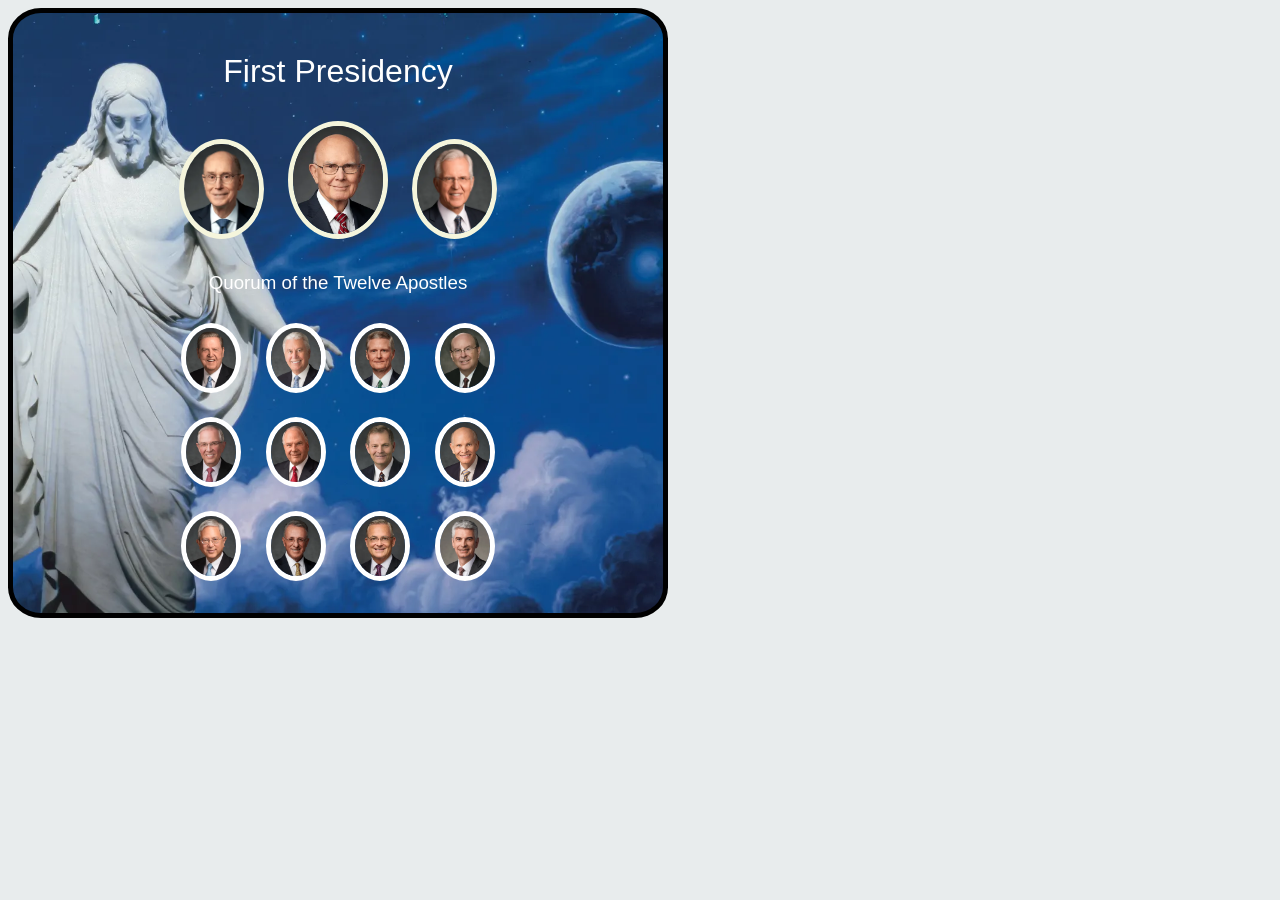
<file: ice/apostle_spotlight/apostle_spotlight/apostles.html>
<!DOCTYPE html>
<html lang="en">
<head>
    <meta charset="UTF-8">
    <meta name="viewport" content="width=device-width, initial-scale=1.0">
    <title>Apostles Spotlights</title>
    <style>
        /* Insert styles here */
        body {
            background-color: #e8eced;
            font-family: Arial;
        }
        .card {
            width: 350px;
            height: 600px;
            background-size: 1150px;
            background-position: -200px;
            border: 5px solid;
            border-radius: 5%;
            background-image: url('images/christus.webp');
            justify-self: center;
            justify-items: center;
            justify-content: center;
            align-items: center;
            align-content: center;
            align-self: center;
            text-align: center;
            /* display: grid; */
            /* grid-template-columns: 1fr 2fr 1fr; */
            /* grid-template-rows: auto; */
            padding-left: 150px;
            padding-right: 150px;
        }

        h1 {
            font-family: Arial;
        }
        .church-website {
            color: white;
            /* font-family: Arial; */
            font-weight: lighter;
            /* font-size: 300%; */
            align-self: center;
            justify-self: center;
            text-decoration: none;
        }

        .church-website:hover {
            transform: rotate(3deg);
            text-decoration: dashed;
            color: black;
        }
        
        h3 {
            color: white;
            font-family: Arial;
            font-weight: lighter;
            align-self: center;
            justify-self: center;
        }

        .eyring{
            border: 5px solid;
            border-radius: 50%;
            border-color: beige;
            /* width: 25%; */
            height: 15%;
            overflow: hidden;
            margin: 10px;
            /* display: inline-block; */
            justify-self: center;
            align-self: center;
        }
        .oaks{
            border: 5px solid;
            border-radius: 50%;
            border-color: beige;
            /* width: 18%; */
            height: 18%;
            overflow: hidden;
            margin: 10px;
            /* display: inline-block; */
            justify-self: center;
            align-self: center;
        }
        .christofferson{
            border: 5px solid;
            border-radius: 50%;
            border-color: beige;
            /* width: 15%; */
            height: 15%;
            overflow: hidden;
            margin: 10px;
            /* display: inline-block; */
            justify-self: center;
            align-self: center;
        }
        .holland{
            border: 5px solid;
            border-radius: 50%;
            border-color: white;
            /* width: 10%; */
            height: 10%;
            overflow: hidden;
            margin: 10px;
            /* display: inline-block; */
            justify-self: center;
            align-self: center;
        }
        .uchtdorf{
            border: 5px solid;
            border-radius: 50%;
            border-color: white;
            /* width: 10%; */
            height: 10%;
            overflow: hidden;
            margin: 10px;
            /* display: inline-block; */
            justify-self: center;
            align-self: center;
        }
        .bednar{
            border: 5px solid;
            border-radius: 50%;
            border-color: white;
            /* width: 10%; */
            height: 10%;
            overflow: hidden;
            margin: 10px;
            /* display: inline-block; */
            justify-self: center;
            align-self: center;
        }
        .cook{
            border: 5px solid;
            border-radius: 50%;
            border-color: white;
            /* width: 10%; */
            height: 10%;
            overflow: hidden;
            margin: 10px;
            /* display: inline-block; */
            justify-self: center;
            align-self: center;
        }
        .anderson{
            border: 5px solid;
            border-radius: 50%;
            border-color: white;
            /* width: 10%; */
            height: 10%;
            overflow: hidden;
            margin: 10px;
            /* display: inline-block; */
            justify-self: center;
            align-self: center;
        }
        .rasband{
            border: 5px solid;
            border-radius: 50%;
            border-color: white;
            /* width: 10%; */
            height: 10%;
            overflow: hidden;
            margin: 10px;
            /* display: inline-block; */
            justify-self: center;
            align-self: center;
        }
        .stevenson{
            border: 5px solid;
            border-radius: 50%;
            border-color: white;
            /* width: 10%; */
            height: 10%;
            overflow: hidden;
            margin: 10px;
            /* display: inline-block; */
            justify-self: center;
            align-self: center;
        }
        .renlund{
            border: 5px solid;
            border-radius: 50%;
            border-color: white;
            /* width: 10%; */
            height: 10%;
            overflow: hidden;
            margin: 10px;
            /* display: inline-block; */
            justify-self: center;
            align-self: center;
        }
        .gong{
            border: 5px solid;
            border-radius: 50%;
            border-color: white;
            /* width: 10%; */
            height: 10%;
            overflow: hidden;
            margin: 10px;
            /* display: inline-block; */
            justify-self: center;
            align-self: center;
        }
        .soares{
            border: 5px solid;
            border-radius: 50%;
            border-color: white;
            /* width: 10%; */
            height: 10%;
            overflow: hidden;
            margin: 10px;
            /* display: inline-block; */
            justify-self: center;
            align-self: center;
        }
        .kearon{
            border: 5px solid;
            border-radius: 50%;
            border-color: white;
            /* width: 10%; */
            height: 10%;
            overflow: hidden;
            margin: 10px;
            /* display: inline-block; */
            justify-self: center;
            align-self: center;
        }
        .causse{
            border: 5px solid;
            border-radius: 50%;
            border-color: white ;
            /* width: 10%; */
            height: 10%;
            overflow: hidden;
            margin: 10px;
            /* display: inline-block; */
            justify-self: center;
            align-self: center;
        }
        </style>
</head>
<body>
    <!-- Insert HTML elements here -->
     <div class="card">
        <h1><a class="church-website" href="https://www.churchofjesuschrist.org" target="_blank">First Presidency</a></h1>
        <img class="eyring" src="images/eyring.webp" alt="President Eyring">
        <img class="oaks" src="images/oaks.webp" alt="President Oaks">
        <img class="christofferson" src="images/christofferson.webp" alt="President Christofferson">
        <h3>Quorum of the Twelve Apostles</h3>
        <img class="holland" src="images/holland.webp" alt="President Holland">
        <img class="uchtdorf" src="images/uchtdorf.webp" alt="Elder Uchtdorf">
        <img class="bednar" src="images/bednar.webp" alt="Elder Bednar">
        <img class="cook" src="images/cook.webp" alt="President Cook">
        <img class="anderson" src="images/anderson.webp" alt="President Anderson">
        <img class="rasband" src="images/rasband.webp" alt="President Rasband">
        <img class="stevenson" src="images/stevenson.webp" alt="President Stevenson">
        <img class="renlund" src="images/renlund.webp" alt="President Renlund">
        <img class="gong" src="images/gong.webp" alt="President Gong">
        <img class="soares" src="images/soares.webp" alt="President Soares">
        <img class="kearon" src="images/kearon.webp" alt="President Kearon">
        <img class="causse" src="images/causse.webp" alt="President Causse">
        
     </div>
</body>
</html>
</file>
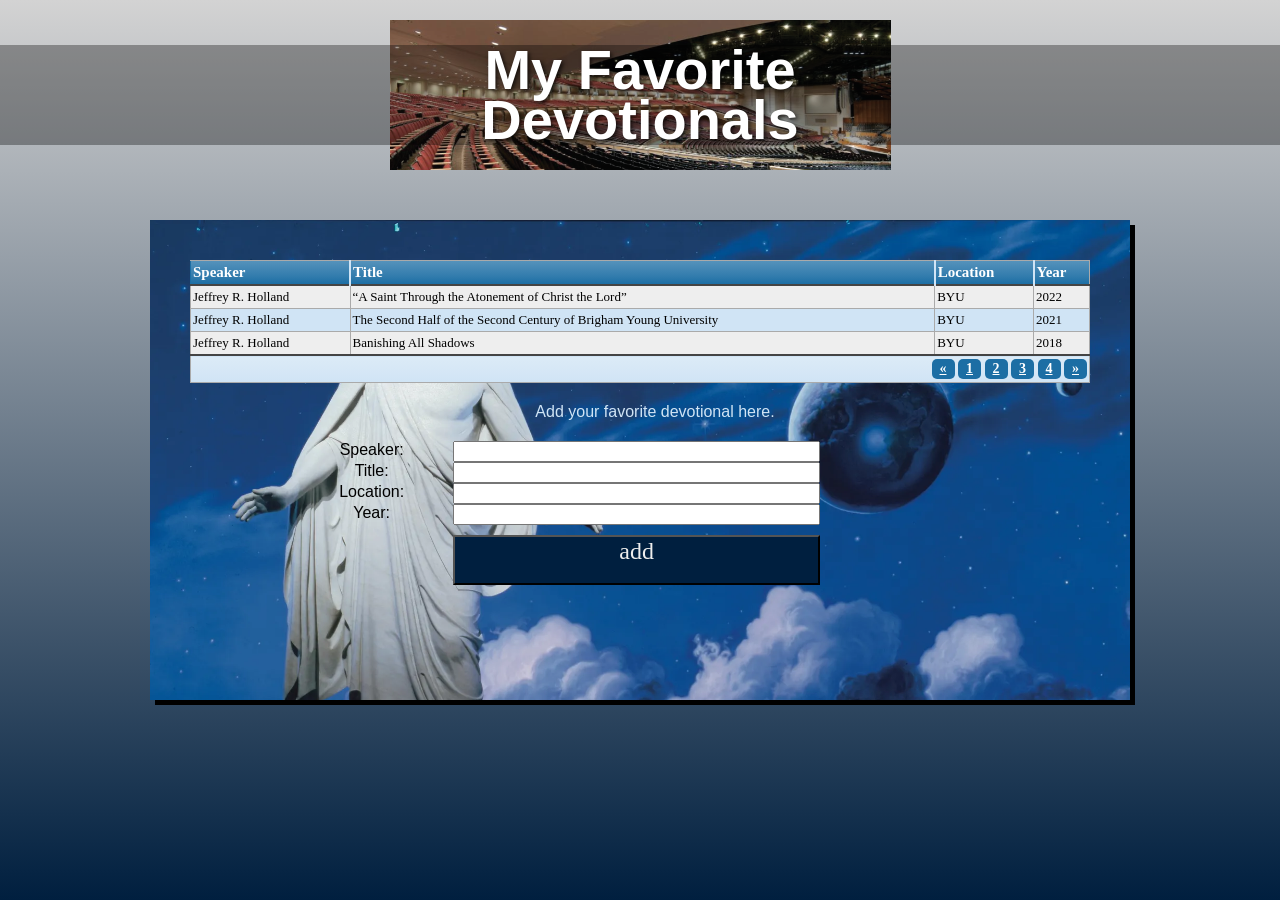
<file: ice/favorite_devo/favorite_devo/favdevo.html>
<!DOCTYPE html>
<html lang="en">

<head>
  <meta charset="UTF-8" />
  <meta name="viewport" content="width=device-width, initial-scale=1.0" />
  <title>My Favorite Devotionals</title>
  <link rel="stylesheet" href="styles/styles.css" />
</head>

<body>
  <div class="container">
    <header class="header">
      <div class="header-image">
        <h1>My Favorite<br>Devotionals</h1>
      </div>
    </header>
    <main>
      <div class="content-box">
        <!-- <img src="images/christus.webp" alt="Christus image"> -->
        <!-- Add your devotional content here -->
        <section>
          <!-- <img src="images/pioneers" alt="pioneer image"> -->
          <table class="table">
            <thead>
              <tr>
                <th>Speaker</th>
                <th>Title</th>
                <th>Location</th>
                <th>Year</th>
              </tr>
            </thead>
            <tfoot>
              <tr>
                <td colspan="4">
                  <div class="links"><a href="#">&laquo;</a> <a class="active" href="#">1</a> <a href="#">2</a> <a
                      href="#">3</a> <a href="#">4</a> <a href="#">&raquo;</a></div>
                </td>
              </tr>
            </tfoot>
            <tbody>
              <tr>
                <td>Jeffrey R. Holland</td>
                <td>&ldquo;A Saint Through the Atonement of Christ the Lord&rdquo;</td>
                <td>BYU</td>
                <td>2022</td>
              </tr>
              <tr>
                <td>Jeffrey R. Holland</td>
                <td>The Second Half of the Second Century of Brigham Young University</td>
                <td>BYU</td>
                <td>2021</td>
              </tr>
              <tr>
                <td>Jeffrey R. Holland</td>
                <td>Banishing All Shadows</td>
                <td>BYU</td>
                <td>2018</td>
              </tr>
            </tbody>
          </table>
        </Section>
        <div id="explain">Add your favorite devotional here.</div>
        <div id="form">
          <form action="#" method="post">
            <label for=speaker">Speaker:</label>
            <input type="text" id="name" name="name" required>
            
            <label for="title">Title:</label>
            <input type="text" name="title" id="title" required>
            
            <label for="location">Location:</label>
            <input type="text" name="location" id="location" required>
            <!-- <textarea name="location" id="location" rows="4" cols="20" required>Temp</textarea> -->
            
            <label for="year">Year:</label>
            <input type="text" name="year" id="year" required>
            
            <button id="add">add</button>
            <!--                     
              <div class="stretch">
                        <input type="checkbox" id="newsletter" name="newsletter" value="yes" required>
                        <label for="newsletter">Subscribe to our newsletter:</label>
                    </div> -->
                    <!-- <input type="submit">Submit</input> -->
          </form>
        </div>
      </div>
    </main>
  </div>
</body>

</html>
</file>
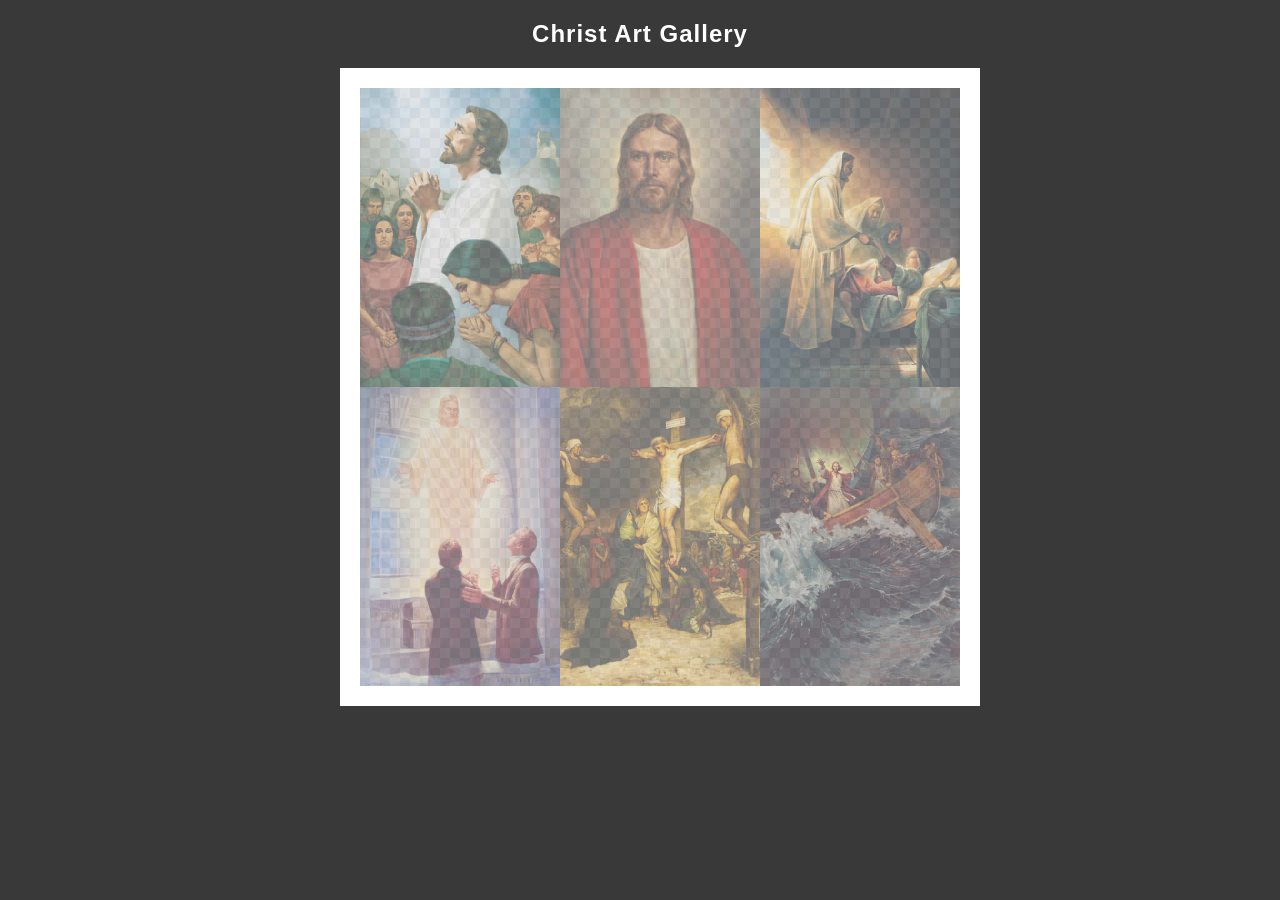
<file: ice/gallery/gallery/gallery.html>
<!DOCTYPE html>
<html lang="en">
<head>
    <meta charset="UTF-8">
    <meta name="viewport" content="width=device-width, initial-scale=1.0">
    <title>Images of Christ</title>
    <style>
        body {
            background: rgb(57, 57, 57);
        }
        #wrapper{
            width: 600px;
            margin: 0 auto;
        }
        nav {
            color: white;
            text-align: center;
            font-family: Haettenschweiler, 'Arial Narrow Bold', sans-serif;
            letter-spacing: 1px;
        }
        #gallery{
            display: grid;
            grid-template-columns: 200px 200px 200px;
            border: 20px solid rgb(255, 255, 255);
            width: 100%;
            background-color: #ddd;
            background-image:
                linear-gradient(45deg, #ccc 26%, transparent 26%), 
                linear-gradient(135deg, #ccc 26%, transparent 26%),
                linear-gradient(45deg, transparent 75%, #ccc 75%),
                linear-gradient(135deg, transparent 75%, #ccc 75%);
            background-size: 20px 20px; /* Must be a square */
            background-position: 0 0, 10px 0, 10px -10px, 0px 10px; 
            
        }
        #gallery a {
            cursor: url('images/christus.png'), pointer;
        }
        #gallery img {
            /* make a thumbnail of the image that is 200x300 
               instead of using width and height here to help the page load faster */
            /* width: 200px; 
            height: 300px; */

            opacity:50%;
            display:block;
            position: relative;
        }
        #gallery img:hover{
            opacity: 100%;
            transform: scale(1.1);
            z-index: 500;
        }
    </style>
</head>
<body>
    <div id="wrapper">
        <nav>
            <h1>Christ Art Gallery</h1>
        </nav>
        <main>
            <div id="gallery">
                <a href="images/big/img1.jpg"><img src="images/small/img1.jpg" alt="huge file size" ></a>
                <a href="images/big/img2.jpg"><img src="images/small/img2.jpg" alt="huge file size" ></a>
                <a href="images/big/img3.jpg"><img src="images/small/img3.jpg" alt="huge file size" ></a>
                <a href="images/big/img4.jpg"><img src="images/small/img4.jpg" alt="huge file size" ></a>
                <a href="images/big/img5.jpg"><img src="images/small/img5.jpg" alt="huge file size" ></a>
                <a href="images/big/img6.jpg"><img src="images/small/img6.jpg" alt="huge file size" ></a>
            </div>
        </main>
    </div>
</body>
</html>
</file>
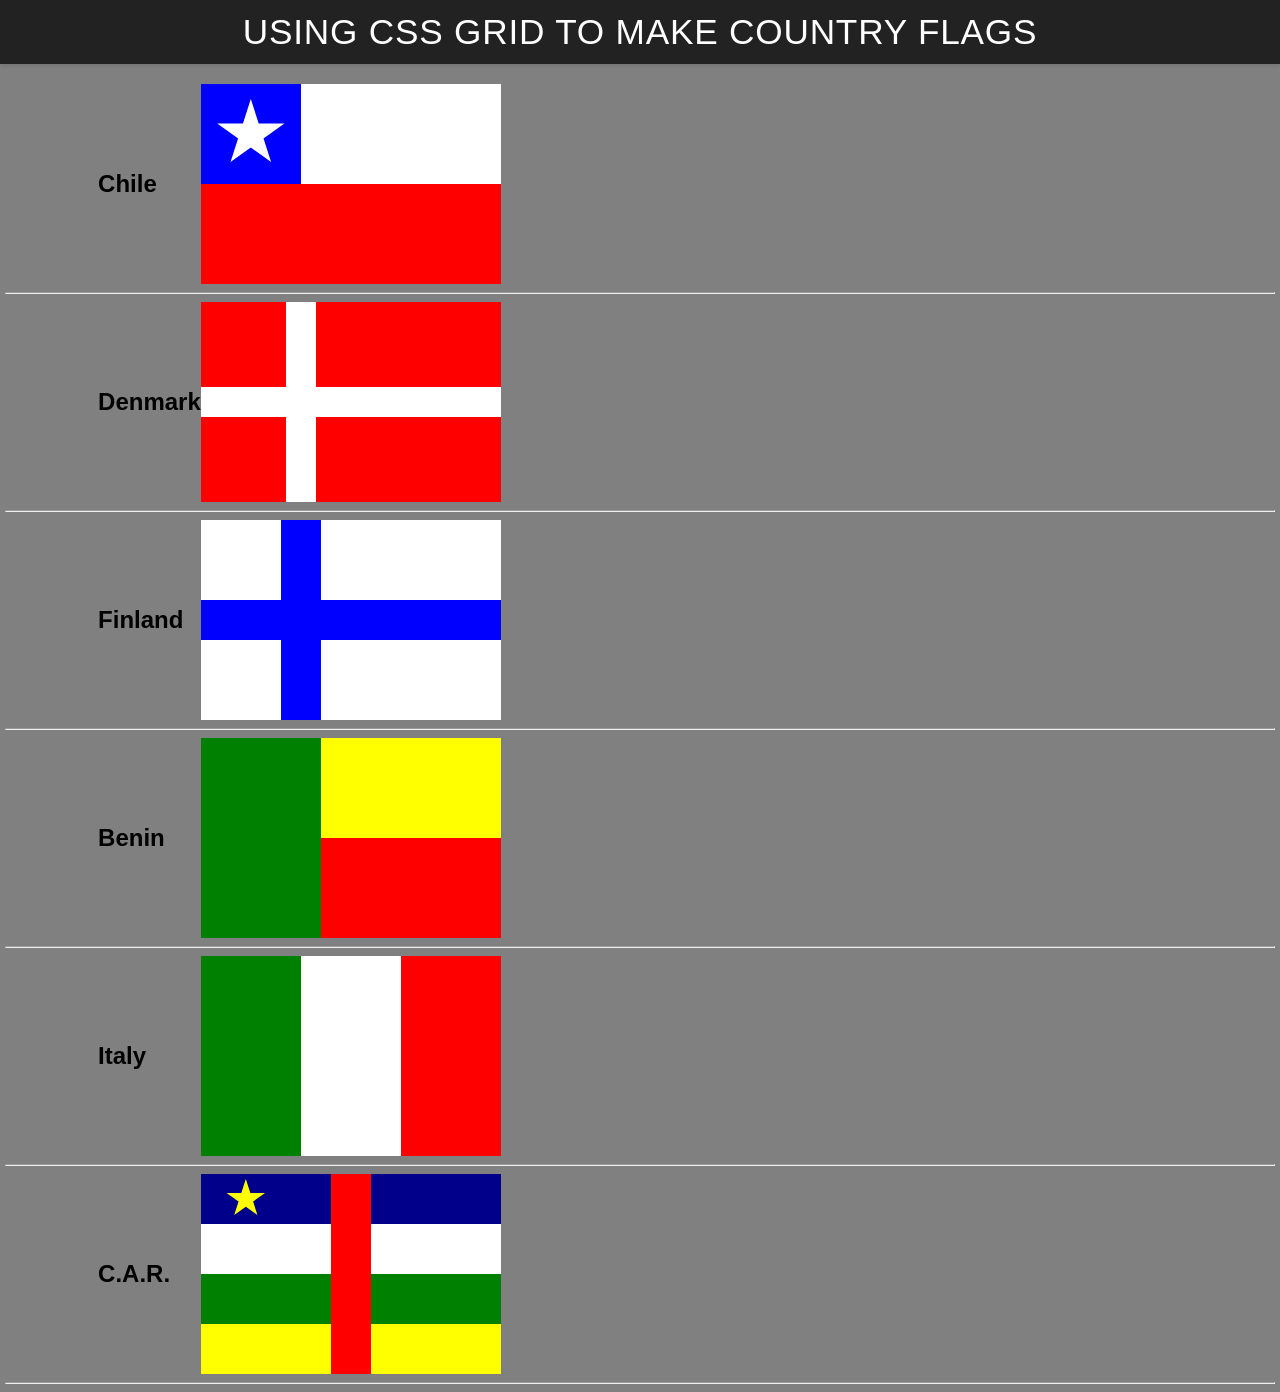
<file: ice/grid_flags/grid_flags/flags.html>
<!DOCTYPE html>
<html lang="en">

<head>
    <meta charset="UTF-8">
    <meta name="viewport" content="width=device-width, initial-scale=1.0">
    <title>Flag</title>
    <style>
        body {
            margin: 0;
            font-family: 'Helvetica Neue', sans-serif;
            background-color: grey;
        }

        header {
            background-color: #222;
            color: #fff;
            padding: 0.75rem 1.5rem;
            display: flex;
            align-items: center;
            justify-content: center;
            font-size: 1.1rem;
            letter-spacing: 0.05rem;
            text-transform: uppercase;
            box-shadow: 0 2px 4px rgba(0, 0, 0, 0.1);
        }
        
        header h1 {
            margin: 0;
            font-weight: 400;
        }
        main {
            display: grid;
            grid-template-columns: .1fr .1fr 1fr .1fr;
            margin-top: 20px;
            /* justify-content: center; */
            /* text-justify: center; */
            /* text-align: center; */
            align-items: center;
            align-content: center;
        }
        hr {
            width: 99%;
            grid-column: 1 / 5;
        }
        h2 {
            grid-column: 2/3;
        }

        #blue {
            background: blue;
            grid-column: 1 / 2;
            display: grid;
            align-items: center;
            justify-items: center;
        }
        
        #white {
            background: white;
            grid-column: 2 / 4;
        }

        #red {
            background: red;
            grid-column: 1 / 4;
        }
        
        #chile {
            display: grid;
            grid-template-columns: 1fr 1fr 1fr;
            grid-template-rows: 1fr 1fr;
            height: 200px;
            width: 300px;
            transition: 0.5s;
        }
        #chile:hover {
            transform: translateX(5000px);
        }
        
        .star {
            width: 70px;
            aspect-ratio: 1;
            background: white;
            clip-path: polygon(50% 0, 79% 90%, 2% 35%, 98% 35%, 21% 90%);
        }
        
        
        
        #denmark {
            display: grid;
            height: 200px;
            width: 300px;
            background-color: white;
            grid-template-columns: 1fr 1fr 1fr;
            grid-template-rows: 1fr 1fr;
            transition: 1s;
        }
        #denmark:hover {
            transform: translateX(5000px);
        }
        #dred1 {
            background: red;
            grid-column: 1 / 2;
            margin-right: 15px;
            margin-bottom: 15px;
        }
        #dred2 {
            background: red;
            grid-column: 2 / 4;
            margin-bottom: 15px;
            margin-left: 15px;
        }
        #dred3 {
            background: red;
            grid-column: 1 / 2;
            margin-top: 15px;
            margin-right: 15px;
        }
        #dred4 {
            background: red;
            grid-column: 2 / 4;
            margin-top: 15px;
            margin-left: 15px;
        }
        


        #finland {
            display: grid;
            height: 200px;
            width: 300px;
            background-color: blue;
            grid-template-columns: 1fr 1fr 1fr;
            grid-template-rows: 1fr 1fr;
            transition: 1s;
        }
        #finland:hover {
            transform: translateX(5000px);
        }
        #fwhite1 {
            background: white;
            grid-column: 1 / 2;
            margin-right: 20px;
            margin-bottom: 20px;
        }
        #fwhite2 {
            background: white;
            grid-column: 2 / 4;
            margin-bottom: 20px;
            margin-left: 20px;
        }
        #fwhite3 {
            background: white;
            grid-column: 1 / 2;
            margin-top: 20px;
            margin-right: 20px;
        }
        #fwhite4 {
            background: white;
            grid-column: 2 / 4;
            margin-top: 20px;
            margin-left: 20px;
        }
        
        
        #benin {
            display: grid;
            height: 200px;
            width: 300px;
            grid-template-columns: 1fr 1.5fr;
            grid-template-rows: 1fr 1fr;
            transition: 1s;
        }
        #benin:hover {
            transform: translateX(5000px);
        }
        #bgreen {
            background: green;
            grid-column: 1 / 2;
            grid-row: 1 / 3;
        }
        #byellow {
            background: yellow;
            grid-column: 2 / 3;
            grid-row: 1 / 2;
        }
        #bred {
            background: red;
            grid-column: -2 / -1;
            grid-row: 2 / 3;
        }
        
        
        
        #italy {
            display: grid;
            height: 200px;
            width: 300px;
            grid-template-columns: 1fr 1fr 1fr;
            transition: 1s;
        }
        #italy:hover {
            transform: translateX(5000px);
        }
        #igreen {
            background: green;
            grid-column: 1 / 2;
        }
        #iwhite {
            background: white;
            grid-column: 2 / 3;
        }
        #ired {
            background: red;
            grid-column: 3 / 4;
        }
        
        
        
        
        #car {
            display: grid;
            height: 200px;
            width: 300px;
            background-color: red;
            grid-template-columns: 1fr 1fr;
            grid-template-rows: 1fr 1fr 1fr 1fr;
            transition: 1s;
        }
        #car:hover {
            transform: translateX(5000px);
        }
        #cblue1 {
            background: darkblue;
            grid-column: 1 / 2;
            grid-row: 1 / 2;
            display: grid;
            align-items: center;
            justify-items: left;
            margin-right: 20px;
        }
        #cblue2 {
            background: darkblue;
            grid-column: 2 / 4;
            margin-left: 20px;
        }
        #cwhite1 {
            background: white;
            grid-column: 1 / 2;
            margin-right: 20px;
        }
        #cwhite2 {
            background: white;
            grid-column: 2 / 4;
            margin-left: 20px;
        }
        #cgreen1 {
            background: green;
            grid-column: 1 / 2;
            margin-right: 20px;
        }
        #cgreen2 {
            background: green;
            grid-column: 2 / 4;
            margin-left: 20px;
        }
        #cyellow1 {
            background: yellow;
            grid-column: 1 / 2;
            margin-right: 20px;
        }
        #cyellow2 {
            background: yellow;
            grid-column: 2 / 4;
            margin-left: 20px;
        }   
        .cstar {
            width: 40px;
            aspect-ratio: 1;
            background: yellow;
            clip-path: polygon(50% 0, 79% 90%, 2% 35%, 98% 35%, 21% 90%);
            margin-left: 25px;
        }

        </style>
</head>

<body>
    <header>
        <h1>Using CSS Grid to make Country Flags</h1>
    </header>
    <main>
        <h2>Chile</h2>
        <div id="chile">
            <div id="blue">
                <div class="star"></div>
            </div>
            <div id="white"></div>
            <div id="red"></div>
        </div>
        <hr>

        <h2>Denmark</h2>
        <div id="denmark">
            <div id="dred1"></div>
            <div id="dred2"></div>
            <div id="dred3"></div>
            <div id="dred4"></div>
        </div>
        <hr>
        
        <h2>Finland</h2>
        <div id="finland">
            <div id="fwhite1"></div>
            <div id="fwhite2"></div>
            <div id="fwhite3"></div>
            <div id="fwhite4"></div>
        </div>
        <hr>
        
        <h2>Benin</h2>
        <div id="benin">
            <div id="bgreen"></div>
            <div id="byellow"></div>
            <div id="bred"></div>
        </div>
        <hr>
        
        <h2>Italy</h2>
        <div id="italy">
            <div id="igreen"></div>
            <div id="iwhite"></div>
            <div id="ired"></div>
        </div>
        <hr>
        
        <h2>C.A.R.</h2>
        <div id="car">
            <div id="cblue1">
                <div class="cstar"></div>
            </div>
            <div id="cblue2"></div>
            <div id="cwhite1"></div>
            <div id="cwhite2"></div>
            <div id="cgreen1"></div>
            <div id="cgreen2"></div>
            <div id="cyellow1"></div>
            <div id="cyellow2"></div>
        </div>
        <hr>


    </main>
</body>

</html>
</file>
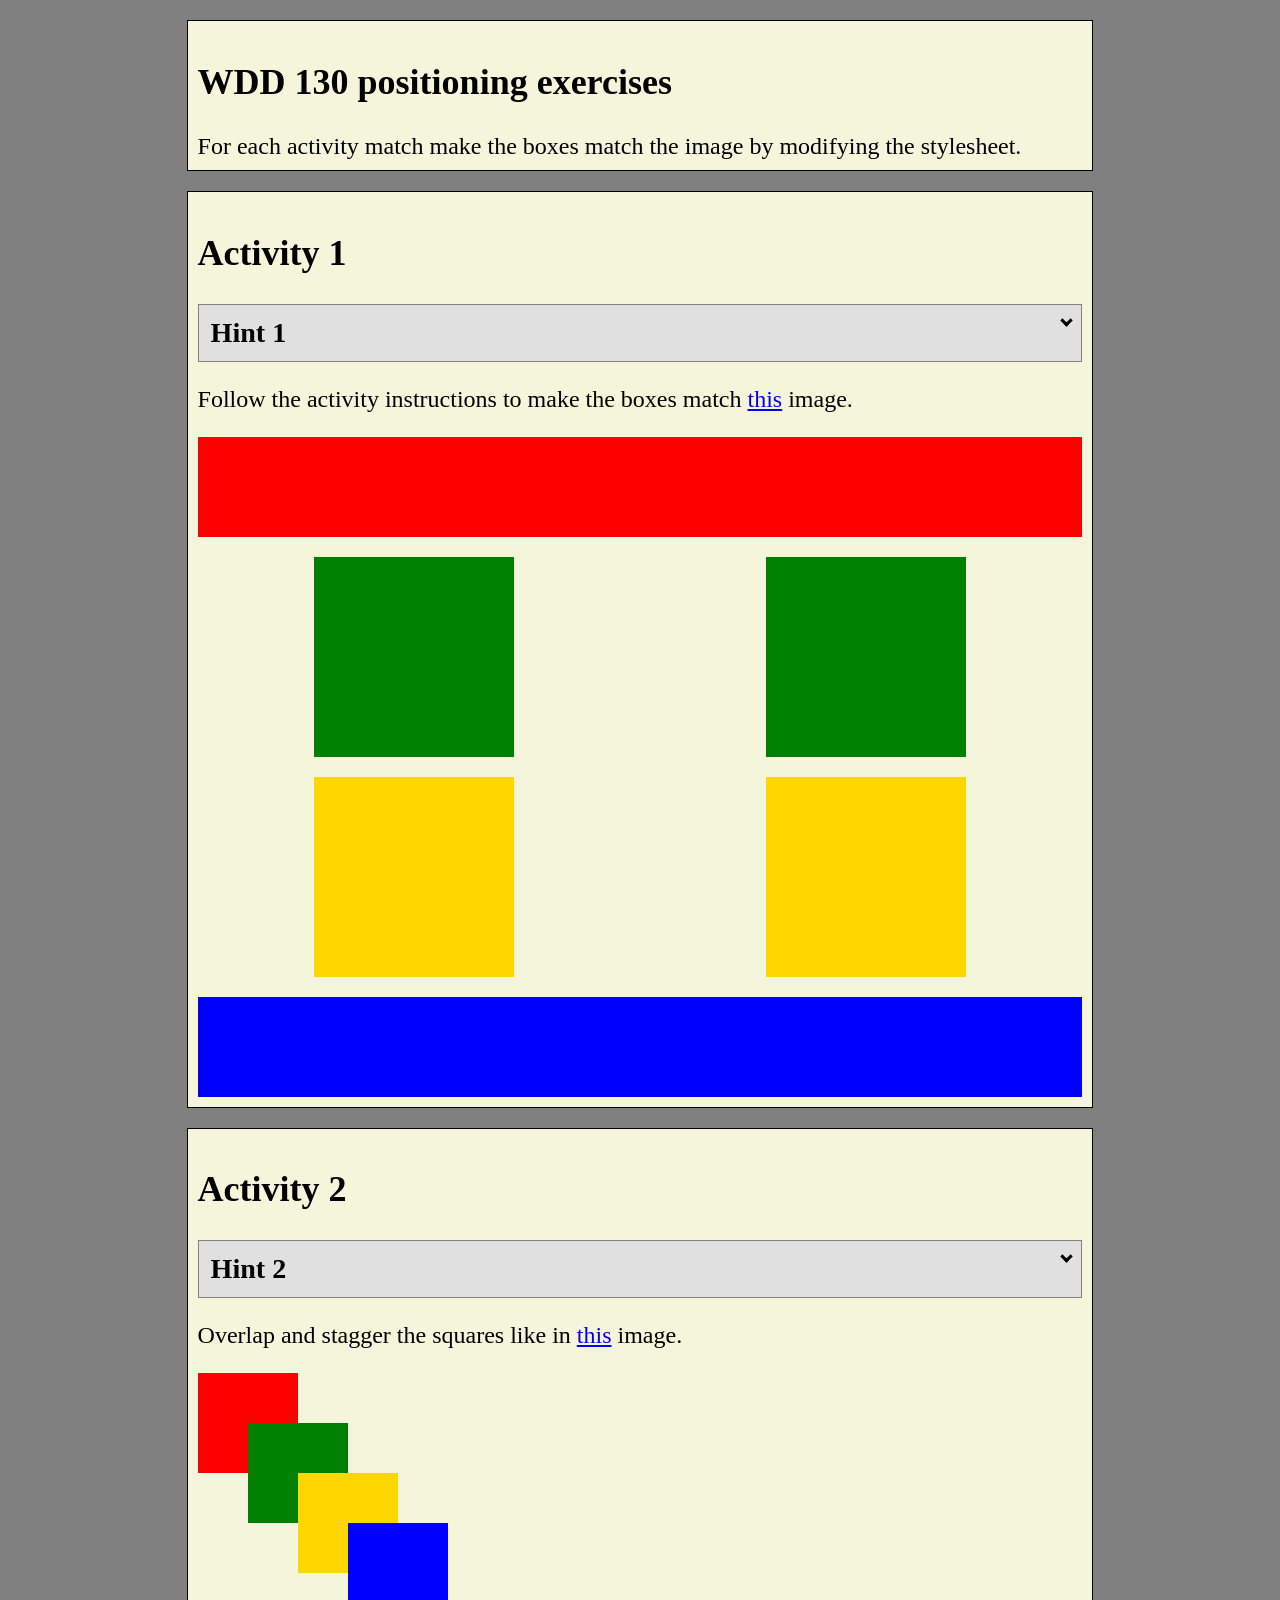
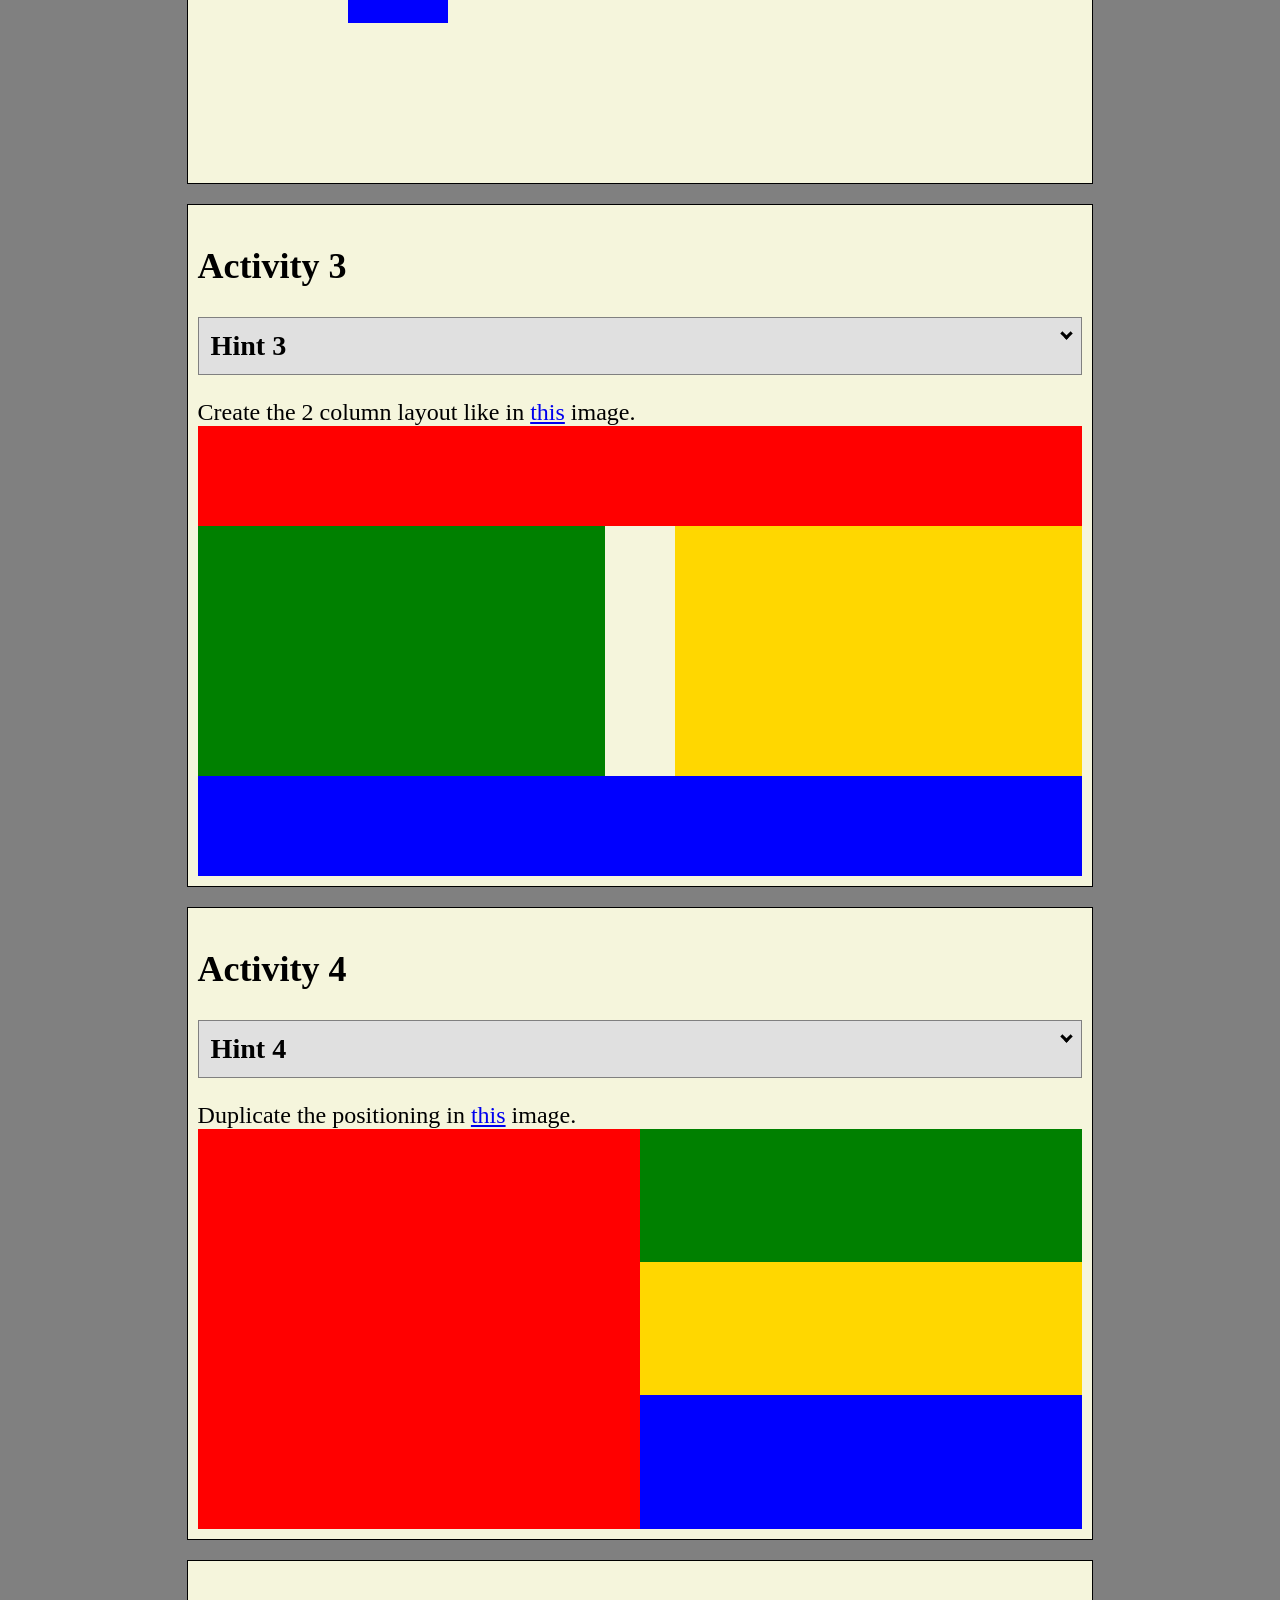
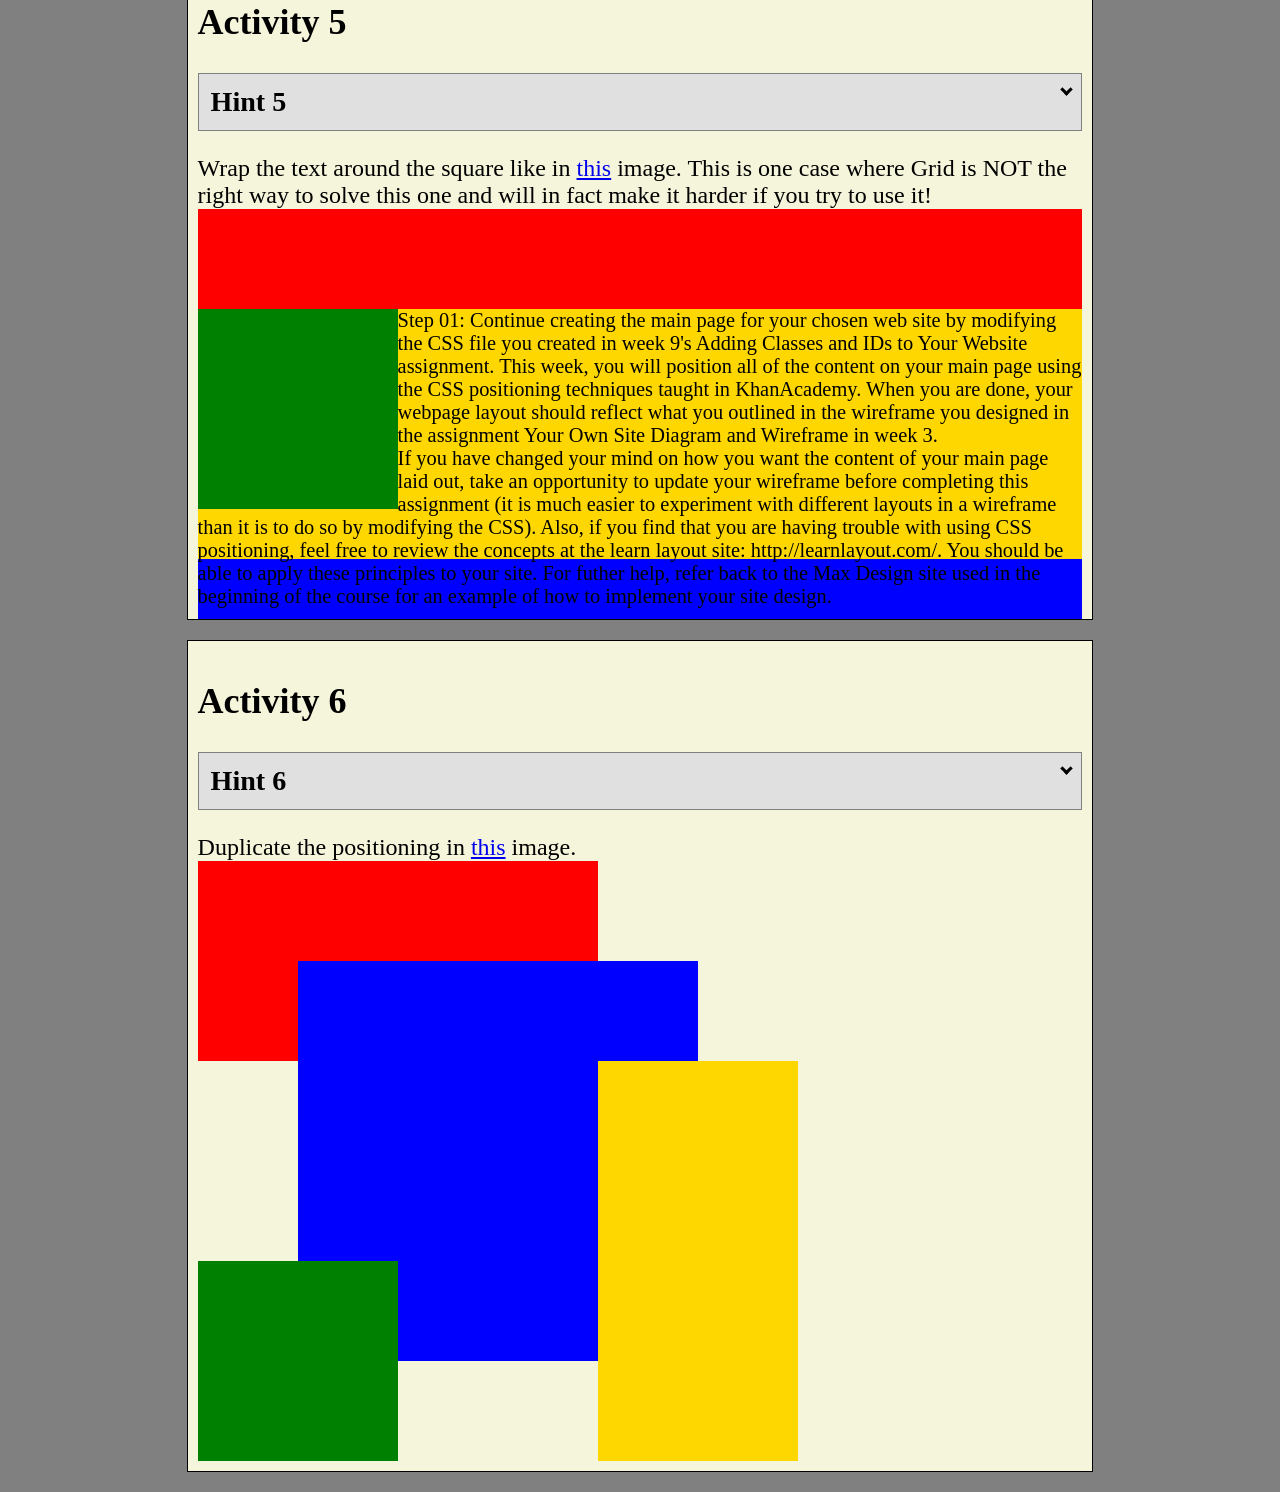
<file: ice/positioning/positioning/positioning.html>
<!DOCTYPE html>
<html lang="en">
  <head>
    <!-- HTML - Name: positioning.html -->
    <title>Positioning Activity</title>
    <link rel="stylesheet" type="text/css" href="positionstyles.css" />
  </head>
  <body>
    <div class="activity">
      <h2>WDD 130 positioning exercises</h2>
      For each activity match make the boxes match the image by modifying the stylesheet.</div>
    <div class="activity">
      <h2>Activity 1</h2>
      <section class="hint"><input type="checkbox" ><i></i> <h3>Hint 1</h3><div><p>Use the activity instructions for the firt activity</a></p></div></section>
      <p>Follow the activity instructions to make the boxes match  <a href="images/example1.png" target="_blank">this</a> image.</p>
      <div class="content1" >
        <div class="red1" ></div>
        <div class="green1" ></div>
        <div class="green1" ></div>
        <div class="yellow1"></div>
        <div class="yellow1"></div>
        <div class="blue1"></div>
      </div>
    </div>
    <div class="activity">
      <h2>Activity 2</h2>
      <section class="hint"><input type="checkbox" > <h3>Hint 2</h3><i></i><div>
      <ul>
      <li>grid-template-columns: 50px 50px 50px 50px 50px </li></ul></div></section>
      <p>Overlap and stagger the squares like in <a href="images/example2.png" target="_blank">this</a> image.</p>
      <div class="content2" >
        <div class="red2" ></div>
        <div class="green2" ></div>
        <div class="yellow2"></div>
        <div class="blue2"></div>
      </div>
    </div>
    <div class="activity">
      <h2>Activity 3</h2>
      <section class="hint"><input type="checkbox" > <h3>Hint 3</h3><i></i><div><p>This one is going to be best solved with CSS Grid. Remember to make the boxes the right width first...then start moving them around. </p><h4>Properties used:</h4><ul><li>display:grid;</li><li>grid-template-columns:</li><li>grid-column-gap:</li>
        <li>grid-column:</li>  </ul></div></section>
      Create the 2 column layout like in <a href="images/example3.png" target="_blank">this</a>  image.
      <div class="content3" >
        <div class="red3" ></div>
        <div class="green3" ></div>
        <div class="yellow3"></div>
        <div class="blue3"></div>
      </div>
    </div>
    <div class="activity">
      <h2>Activity 4</h2>
      <section class="hint"><input type="checkbox" > <h3>Hint 4</h3><i></i><div><p>For the others we have been primarily concerned with width. For this one you will need to adjust height as well. </p><h4>Properties used:</h4><ul><li>display:grid;</li><li>grid-template-columns:</li><li>grid-row:</li></ul></div></section>
      Duplicate the positioning in <a href="images/example4.png" target="_blank">this</a> image. 
      <div class="content4" >
        <div class="red4" ></div>
        <div class="green4" ></div>
        <div class="yellow4"></div>
        <div class="blue4"></div>
      </div>
    </div>

    <div class="activity">
      <h2>Activity 5</h2>
      <section class="hint"><input type="checkbox" > <h3>Hint 5</h3><i></i><div><p>Grid is <strong>not</strong> the right way to do this.  In fact there is only one way to really do that...and that is with float. Remember that we float the thing we want the text to wrap around.  Also remember to start by making all the shapes the right size and shape.</p><h4>Properties used:</h4><ul><li>float: left;</li></ul></div></section>
      Wrap the text around the square like in <a href="images/example5.png" target="_blank">this</a> image. This is one case where Grid is NOT the right way to solve this one and will in fact make it harder if you try to use it!
      <div class="content5" >
        <div class="red5" ></div>
        <div class="green5" >
          <span class="dontlookatit">Don't look!!!!</span>
        </div>
        <div class="yellow5">Step 01: Continue creating the main page for your chosen web site by modifying the CSS file you created in week 9's Adding Classes and IDs to Your Website assignment. This week, you will position all of the content on your main page using the CSS positioning techniques taught in KhanAcademy. When you are done, your webpage layout should reflect what you outlined in the wireframe you designed in the assignment Your Own Site Diagram and Wireframe in week 3. <br />
          If you have changed your mind on how you want the content of your main page laid out, take an opportunity to update your wireframe before completing this assignment (it is much easier to experiment with different layouts in a wireframe than it is to do so by modifying the CSS). Also, if you find that you are having trouble with using CSS positioning, feel free to review the concepts at the learn layout site: http://learnlayout.com/. You should be able to apply these principles to your site. For futher help, refer back to the Max Design site used in the beginning of the course for an example of how to implement your site design.</div>
        <div class="blue5"></div>
      </div>
    </div>
    <div class="activity">
      <h2>Activity 6</h2>
      <section class="hint"><input type="checkbox" > <h3>Hint 6</h3><i></i><div><p>This one is all about visualizing the grid behind the layout. If you are having a hard time doing that first: all the sizes are even multiples of 100, and second here is another example with the lines drawn: <a href="images/example6-hint.png" target="_blank">example 6 with lines</a>. For this one you will find it easiest if you use px for the column width. You can also use <kbd>z-index</kbd> to control the element layering.    </p><h4>Properties used:</h4><ul><li>display:grid;</li><li>grid-template-columns:</li><li>grid-column:</li><li>grid-row:</li><li><a href="https://www.w3schools.com/cssref/pr_pos_z-index.asp" target="_blank">z-index:</a></li></ul></div></section>
      Duplicate the positioning in <a href="images/example6.png" target="_blank">this</a> image.
      <div class="content6" >
        <div class="red6" ></div>
        <div class="green6" ></div>
        <div class="yellow6"></div>
        <div class="blue6"></div>
      </div>
    </div>
  </body>
</html>
</file>
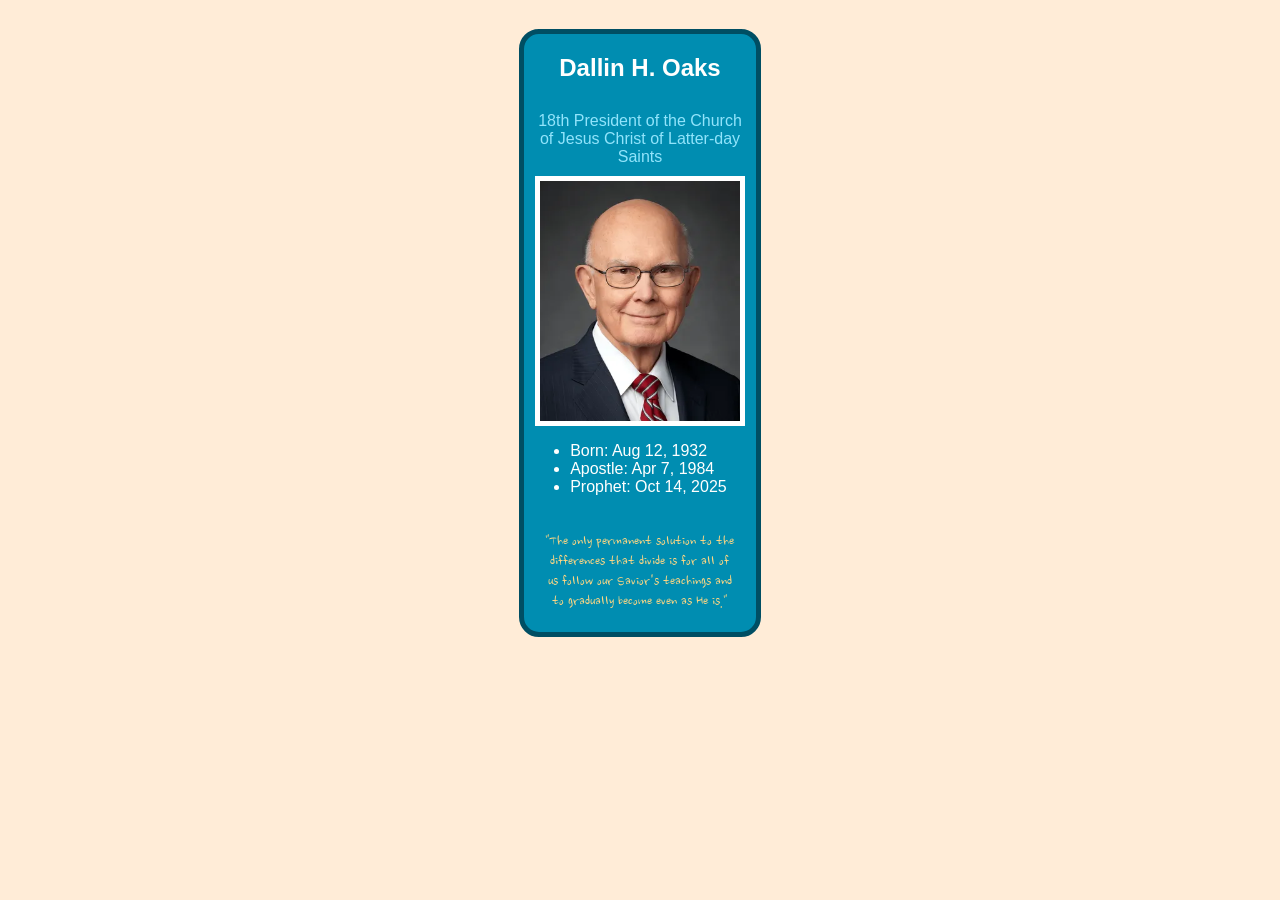
<file: ice/prophet_cards/prophet_cards/oaks.html>
<!DOCTYPE html>
<html lang="en">
<head>
    <meta charset="UTF-8">
    <meta name="viewport" content="width=device-width, initial-scale=1.0">
    <title>Dallin H. Oaks</title>
    <style>
        /* Insert styles here, this is called an internal stylesheet  */
        body {
            background: #FFECD7;
            display: grid;
            grid-template-columns: 1fr 1fr 1fr;
        }

        h1 {
            color: #fffffe;
            font-family: Helvetica;
        }
        
        .card {
            display: grid;
            background-color: #008DB1;
            border: 5px solid;
            border-radius: 20px;
            width: 55%;
            margin: 5%;
            /* padding: 2%; */
            /* color: #008DB1; */
            border-color: #004E63;
            /* text-align: center; */
            justify-items: center;
            grid-column: 2/3;
            justify-self: center;
        }

        .church-website {
            text-align: center;
            align-items: center;
            font-family: Helvetica;
            color:#91e4fb;
            margin: 10px;
            text-decoration: none;
            /* justify-content: center; */
        }

        .church-website:hover {
            transform: rotate(2deg);
            text-decoration: dashed;
            color: #fffffe;
        }

        .image {
            width: 200px;
            /* padding: 5px; */
            border: 5px solid white;
            align-self: center;
        }

        ul {
            color: #fffffe;
            font-family: Helvetica;
            display: grid;
            /* text-align: left; */
            justify-content: center;
            /* align-items: center; */
            list-style-position: initial;
            margin-left: -10%;
        }

        .paragraph {
            font-family: "Nanum Brush Script", cursive;
            font-weight: 400;
            font-style: normal;
            text-align: center;
            margin: 20px;
            color: #ffd783;
        }
    </style>
</head>
    <link href="https://fonts.googleapis.com/css2?family=Nanum+Brush+Script&display=swap" rel="stylesheet">
<body>
    <!-- Insert HTML elements here -->
    
        <section class="card">
            <h1>Dallin H. Oaks</h1>
            <a class="church-website" href="https://www.churchofjesuschrist.org" target="_blank">18th President of the Church of Jesus Christ of Latter-day Saints</a>
            <img class=image src="images/oaks.webp" alt="prophet image">   
            <ul id="list">
                <li>Born: Aug 12, 1932</li>
                <li>Apostle: Apr 7, 1984</li>
                <li>Prophet: Oct 14, 2025</li>
            </ul> 
            <p class="paragraph">"The only permanent solution to the differences that divide is for all of us follow our Savior's teachings and to gradually become even as He is."</p>
        </section>
    
</body>
</html>
</file>
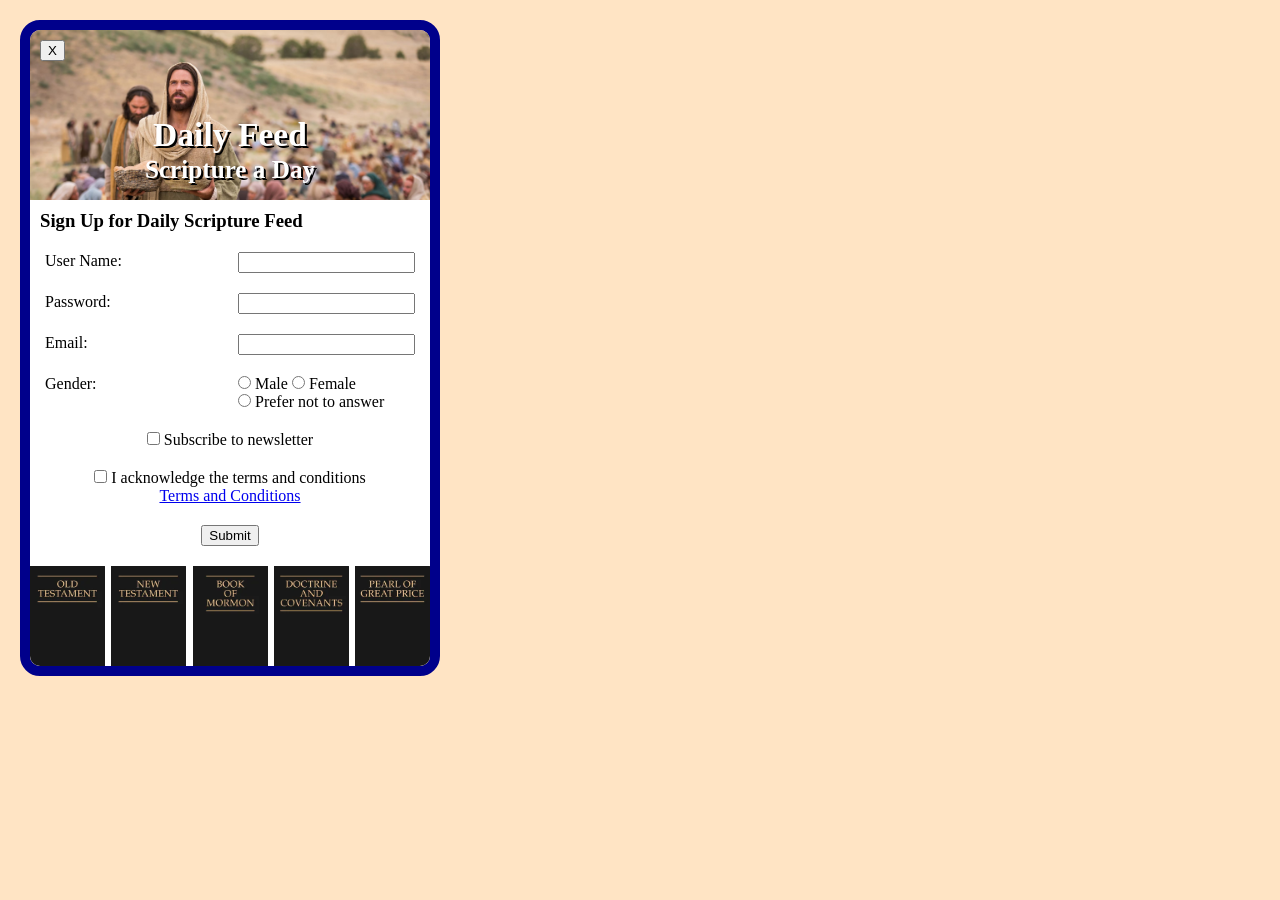
<file: ice/signup/signup/signup.html>
<!DOCTYPE html>
<html lang="en">

<head>
    <meta charset="UTF-8">
    <meta name="viewport" content="width=device-width, initial-scale=1.0">
    <title>Daily Feed Sign Up</title>

    <style>
        * {
            margin: 0;
        }

        body {
            /* background: rgb(120, 96, 64); */
            background-color: bisque;
            font-family: 'Times New Roman', Times, serif;
        }
        #container{
            border-radius: 20px;
            border: 10px solid darkblue;
            margin: 20px;
            width: 400px;
            justify-self: center;
            overflow: hidden;
        }
        header {
            background-image: url("images/jesus_feeds_5000.jpeg");
            background-size: 400px;
            justify-items: center;
            height: 170px;
            width: 400px;
            display: grid;
            gap: 5px;
            grid-template-rows: 85px 30px 30px;
            align-items: center;
            color: white;
            text-shadow: 2px 2px black;
            font-family: 'Times New Roman', Times, serif;
            font-size: 1.05em;
        }
        #formContainer {
            background-color: white;
        }
        #closeBtn {
            justify-self: left;
            align-self: flex-start;
            margin:10px;
            transition: transform 0.1s ease;
        }
        #closeBtn:hover {
            transform: translateX(300px);
        }
        #myForm {
            display: grid;
            grid-template-columns: 1fr 1fr;
            gap: 20px;
            margin: 0px 15px 0px 15px;
        }
        .newsletter {
            grid-column: 1 / 3;
            justify-self: center;
        }
        .conditions {
            grid-column: 1 / 3;
            justify-self: center;
            text-align: center;
        }
        .submit {
            grid-column: 1 / 3;
            justify-self: center;
            margin-bottom: 10px;
        }
        h3 {
            padding: 10px;
            margin-bottom: 10px;
            justify-self: center;
        }
        #scriptures {
            display: grid;
            gap: 6.25px;
            grid-template-columns: 1fr 1fr 1fr 1fr 1fr;
            padding-top: 10px;
        }
        img {
            width: 75px;
        }
    </style>




</head>

<body>
    <div id="container">

        <header>
            <!-- <img src="images/jesus_feeds_5000.jpeg" alt="Jesus feeds 5000" /> -->
            <button type="button" id="closeBtn">X</button>
            
            <h1>Daily Feed</h1>
            <h2>Scripture a Day</h2>
        </header>
        <div id="formContainer">
            <h3>Sign Up for Daily Scripture Feed</h3>
            <form id="myForm">
                <label for="username">User Name:</label>
                <input type="text" id="username" name="username" required>

                <label for="password">Password:</label>
                <input type="password" id="password" name="password" required>

                <label for="email">Email:</label>
                <input type="email" id="email" name="email" required>

                <label>Gender:</label>
                <div>
                    <input type="radio" id="male" name="gender" value="male" required>
                    <label for="male">Male</label>
                    <input type="radio" id="female" name="gender" value="female" required>
                    <label for="female">Female</label><br>
                    <input type="radio" id="prefer not to answer" name="gender" value="prefer not to answer" required>
                    <label for="prefer not to answer">Prefer not to answer</label>
                </div>

                <section class="newsletter">
                    <input type="checkbox" id="newsletter" name="newsletter">
                    <label for="newsletter">Subscribe to newsletter</label>
                </section>
                
                <section class="conditions">
                    <input type="checkbox" id="conditions" name="conditions" required>
                    <label for="conditions">I acknowledge the terms and conditions</label><br>
                    <a href="/ice/signup/signup/Haha.txt" target="_blank">Terms and Conditions</a>
                </section>
                
                <section class="submit">
                    <button type="submit" id="submit">Submit</button>
                </section>
            </form>
            <div id="scriptures">
                <img src="images/old_testament.webp" alt="Old Testament">
                <img src="images/new_testament.webp" alt="New Testament">
                <img src="images/book_of_mormon.webp" alt="Book of Mormon">
                <img src="images/doctrine_and_covenants.webp" alt="Doctrine and Covenants">
                <img src="images/pearl_of_great_price.webp" alt="Pearl of Great Price">
            </div>
        </div>
    </div>

    <div id="output"></div>
    
    <script>
        // Here is some Javascript to start looking forward to wdd131
        document.getElementById("closeBtn").addEventListener("click", function () {
            document.getElementById("formContainer").style.display = "none";
        });
        const form = document.getElementById('myForm');
        const output = document.getElementById('output');

        form.addEventListener('submit', function (event) {
            event.preventDefault(); // Stop form from actually submitting
            
            const formData = new FormData(form);
            const entries = [];

            for (const [key, value] of formData.entries()) {
                if (key == "password") {
                    entries.push(`<strong>${key}</strong>: ${value} (you should probably encrypt the password)`);
                } else {
                    entries.push(`<strong>${key}</strong>: ${value}`);
                }
            }

            output.innerHTML = `
            <br>  
            <h3>Here is the data that would be sent to the server:</h3>
            <ul>
                ${entries.map(item => `<li>${item}</li>`).join('')}
            </ul>
            `;
                });
    </script>

</body>

</html>
</file>
<file: styles/styles.css>
@font-face {
    font-family: Dunkin;
    src: url(../fonts/dunkin/Dunkin.otf);
}

body {
    background: url(../images/background_stars.jpg)
}

#wrapper {
    border: 3px solid #CCD5FF;
    width: 1024px;
    margin: 50px auto;
    border-radius: 10px;
    background-color: beige;
}



#intro {
    display: grid;
    grid-template-columns: 2fr 1fr;
}

#main-image {
    height: 250px;
    margin: 10px;
    grid-column: 2 / 4;
    grid-row: 1 / 3;
    justify-self: center;
    transition: transform 10s;
}

#main-image:hover {
    transform: rotate(-999999999999999999999deg) scale(1.5);
}

hr {
    width: 99%;
}

h2 {
    grid-column: 1 / 2;
    grid-row: 1 / 2;
    font-family: dunkin;
    font-size: 2em;
}

#welcome-message {
    font-family: roboto;
    /* margin-left: 200px; */
    align-self: center;
    justify-self: center;    
}

#hello {
    width: 80px;
    height: 40px;
    margin-left: 500px;
    background-color: #CCD5FF;
}

#hello:hover {
    background-color: whitesmoke;
}

header img {
    float: left;
    width: 100px;
}

header {
    height: 100px;
    display: grid;
    grid-template-columns: 100px 1fr 80px;
}

#intro h2 {
    align-self: center;
    justify-self: center;
}


nav {
    /* background: skyblue; */
    height: 100px;
    align-content: center;
}

nav ul {
    display: flex;
    justify-content: space-evenly;
    list-style-type: none;
    margin: 0;
}

nav li{
    display: grid;
    grid-template-rows: 50px;   
    justify-content: space-evenly;
    list-style-type: none;
    margin: 0;
    padding: 0;
}

nav a {
    color: black;
    font-size: 1.5em;
    font-weight: bold;
    text-decoration: none;
    padding: 6px 36px 6px 36px;
}

nav a:hover {
    color: #1c9c26;
    text-shadow: 2.5px 2.5px black;
}

#contact {
    width: 200px;
    min-height: 200px;
    border: solid #273830 3px;
    padding: 6px;
    color: black;
    background-color: aquamarine;
    position: fixed;
    bottom: 0px;
    right: 20px;
    transition: height .85s ease-in;
}

input {
    width: 30px;
}

#contact form {
    display: grid;
    grid-template-columns: 1fr 2fr;
    grid-template-rows: 30px 30px 2fr 60px 30px;
}

label {
    grid-column: 1 / 2;
}

input {
    width: 100%;
}

#newsletter {
    margin: 30px 30px 30px 10px;
}

.stretch {
    display: grid;
    grid-template-columns: 2fr 73px;
    grid-column: 1 / 4;
}


#contact:hover {
    transition: height .85s ease-in;
    height: 35%;
}



main {
    display: grid;
    grid-template-columns: 1fr 1fr 1fr;
    justify-items: center;
    justify-content: center;
}

h3 {
    grid-column: 1 / 4;
}



main section {
    justify-self: center;
    box-sizing: border-box;
    display: grid;
    margin: 20px;
    width: 300px;
    height: 300px;
    padding: 8px;
    border: 12px solid #273830;
    justify-items: center;
    transition: transform 1s;
}

main section:hover {
    transform: scale(1.1);
}
main #client_main {
    grid-column: 1 / 4;
    margin: 20px;
}

h4 {
    height: 10%;
    color: black;
    justify-self: center;
    margin: 0;
    font-family: roboto;
}

#wwr {
    background-image: url("../images/wwr.png");
    background-size: 100%;
    background-position: 0px, 20px;
}

#ice {
    background-image: url("../images/ice.png");
    background-size: 100%;
    
}

#project {
    background-image: url("../plans/project_logo.png");
    background-size: 100%;
    
}


#aboutme {
    display: grid;
    grid-template-columns: 1fr 1fr;
    text-align: center;
}

#me {
    justify-self: center;
    align-self: center;
    height: 200px;
    margin: 20px;
}

.about-me-heading {
    grid-column: 1 / 3;
}

#about-me-description {
    grid-column: 1 / 3;
    justify-self: center;
}


footer {
    clear: both;
}

table.blueTable {
    justify-self: center;
    border: 1px solid #1C6EA4;
    background-color: #EEEEEE;
    text-align: left;
    margin: 20px;
}
table.blueTable td, table.blueTable th {
    border: 1px solid #AAAAAA;
    padding: 3px 2px;
}
table.blueTable thead {
    background: #1C6EA4;
  background: -moz-linear-gradient(top, #5592bb 0%, #327cad 66%, #1C6EA4 100%);
  background: -webkit-linear-gradient(top, #5592bb 0%, #327cad 66%, #1C6EA4 100%);
  background: linear-gradient(to bottom, #5592bb 0%, #327cad 66%, #1C6EA4 100%);
  border-bottom: 2px solid #444444;
}
table.blueTable thead th {
    font-size: 15px;
    font-weight: bold;
    color: #FFFFFF;
    border-left: 2px solid #D0E4F5;
}
table.blueTable thead th:first-child {
  border-left: none;
}

table.blueTable tfoot td {
    font-size: 14px;
}
table.blueTable tfoot .links {
    text-align: right;
}
table.blueTable tfoot .links a{
    display: inline-block;
  background: #1C6EA4;
  color: #FFFFFF;
  padding: 2px 8px;
  border-radius: 5px;
}

#donate {
    background-color: #CCD5FF;
    height: 40px;
    width: 80px;
    justify-self: center;
    align-self: center;
}

#donate:hover {
    background-color: whitesmoke;
} 


@media (max-width:1024px) {
    #wrapper{
        width: 200%;
        margin: unset;
    }
    main{
        grid-template-columns: 1fr 1fr;
    }
    main section{
        width: 100%;
        height: 100%;
    }
}

@media (max-width: 745px) {
    header {
        display:block;
        text-align: center;
        height: unset;
    }
    header img {
        display: none;
    }
    nav ul{
        display: block;
        text-align: center;
    }
    nav a{
        padding: 0 30%;
    }
    
    /* fill up other elements */
    
}
</file>
<file: wwr/styles/style.css>
#content {
    max-width: 1600px;
    margin: 0 auto;
}

nav {
    display: flex;
    justify-content: space-around;
}


nav a {
    text-align: center;
    color: #D4D4AA;
    text-decoration: none;
    padding: 35px;
}

nav a:hover {
    background-color: blueviolet;
    color: #D4D4AA;
}

#hero-img {
    width: 100%;    
    /* height: 50%; */
}

#hero {
    display: grid;
    grid-template-columns: 1fr 3fr 1fr;
    margin-top: -100px;
}

#hero-box {
    grid-column: 1/4;
    grid-row: 1/3;
    z-index: -1;
}

#hero-msg {
    grid-column: 2/3;
    grid-row: 1/2;
    margin-top: 100px;
}

#hero-msg h1{
    text-align: center;
}

#hero-msg h4{
    text-align: center;
    color: rgb(253, 255, 208);
    grid-column: 2/3;
    grid-row: 1/2;
}

.button-box{
    text-align: center;
}

main section{
    text-align: center;
}

main section img {
    box-sizing: border-box;
}

.card-img {
    width: 100%;
    border: 10px solid #CCD5FF;
    transition: transform .5s;
    box-shadow: 5px 5px 10px #6f7364;
}

.card-img:hover {
    opacity: .6;
    transform: scale(1.1);
}

.rivers-card {
    grid-column: 2/4;
    grid-row: 2/3;
}

.camping-card {
    grid-column: 5/7;
    grid-row: 2/3;
}


.rapids-card {
    grid-column: 8/10;
    grid-row: 2/3;
}


#background {
    grid-column: 1/11;
    grid-row: 4/9;
}


.mountains {
    width: 100%;
    grid-column: 2/7;
    grid-row: 5/8;
    box-shadow: 5px 5px 10px black;
}

.msg {
    background-color: #D4D4AA;
    line-height: 1.5em;
    padding: 35px;
    grid-column: 6/10;
    grid-row: 6/7;
    box-shadow: 5px 5px 10px black;
}



#background {
    height: 725px;
}

body {
    background-color: #fcfbfb;
    font-family: Raleway, Arial, sans-serif;
    font-size: 22px;
    margin: 0;
    padding: 0;
}

h2 {
    margin: 0;
}

header {
    display: grid;
    grid-template-columns: 150px auto;
    background-color: rgba(20,30,13, .7);
}


.book {
    text-align: center;
    background-color: #23C9FF;
    color: #4e4e3e;
    text-decoration: none;
    font-size: 18px;
    padding: 15px 30px;
    margin-top: 50px;
    border-radius: 5px;
}

.join {
    background-color: yellowgreen;
    color: #4e4e3e;
    text-decoration: none;
    text-align: center;
    font-size: 18px;
    padding: 15px 30px;
    margin-top: 50px;
    border-radius: 5px;
}

.book:hover {
    background-color: blue;
    color: #D4D4AA;
}

.join:hover {
    background-color: purple;
    color: #D4D4AA;
}

#background {
    background-color: #FFEEDB;
}



footer {
    background-color: #FFEEDB;
    color: #4e4e3e;
    padding: 25px 50px;
    margin-top: 200px;
    display: fix;
    justify-content: space-around;
    align-items: center;
}


.home-title{
    color: #D4D4AA;
    font-family: Midnight Angel;
    font-size: 2em;
    margin-top: 10px;
}

.home-grid {
    display: grid;
    grid-template-columns: repeat(10, 1fr);
}


h4{
    color: #D4D4AA;
}


footer a{
    color: #4e4e3e;
    text-decoration: none;
    text-align: center;
}


footer a:hover{
    color: #4e4e3e;
}


footer p {
    font-size: 1.2em;
}


footer p a:hover {
    text-decoration: underline;
}  

footer .social img {
    padding-top: 15px;
}
.msg h2{
    color: #4e4e3e;
    font-family: Midnight Angel;
}


.msg p{
    color: #4e4e3e;
    font-size: .8em;
    padding-bottom: 15px;
}

.logo {
    width: 80px;
}

.icon {
    width: 80px;
    padding-top: 10px;
}


#logo_link {
    padding-top: 5px;
    justify-content: center;
    align-self: center;
}


.rivers-card{
    margin: 200px 0;
}

.camping-card{
    margin: 200px 0;
}

.rapids-card{
    margin: 200px 0;
}




@media screen and (max-width: 900px) {
    #hero, .home-grid {
        display: block;
        height: auto;
    }
    nav, footer {
        flex-direction: column;
    }
    nav a {
        display: block;
        padding: 15px;
    }
    #hero {
        margin-top: 0;
    }
    #hero-msg {
        margin-top: 0;
    }
    #hero-msg h4 {
        display: none;
    }
    #hero-msg h1 {
        color: #6f7364;
    }
    .home-title {
        font-size: 25px;
    }
    .rivers-card, .camping-card, .rapids-card { 
        margin: 50px auto;
        width: 60%;
    }
    #background {
        display: none;
    }
    .mountains, .msg {
        width: 80%;
        display: block;
        margin: 0 auto;
    }
    footer {
        margin-top: 25px;
    }
}
</file>
<file: ice/valentines/valentines/styles/styles.css>
/* Add your CSS here to style your valentines day page */
body {
    background-color: lightblue;

}

#wrapper {
    align-items: center;
    text-align: center;
    justify-items: center;
    margin: 50px;
    border: 5px solid;
    border-color: salmon;
    border-radius: 5%;
    background-color: lightgoldenrodyellow;
}

ul {
    font-family: dunkin;
    display: flex;
    /* grid-template-columns: 1fr 1fr 1fr 1fr; */
    width: 500px;
    align-self: center;
    text-align: left;
    justify-self: center;
    justify-content: space-around;
}

img {
    width: 300px;
    transition: transform 40s;
    background-image: url('../images/logo.png');
    /* padding: 10%; */
}

img:hover {
    /* transform: scale(5000); */
    transform: rotate3d(20, 12, 3, 350000deg) scale(50);
    opacity: .7;
}

h1 {
    font-family: Midnight Angel;
    color:brown;
}

h2 {
    color:rgb(250, 183, 183) ;
    justify-self: center;
    width: 300px;
    font-family: Midnight Angel;
}

p {
    color: black;
    font-family: nanum brush script;
    width: 750px;
}
</file>
<file: wwr/styles/site-plan-rafting.css>
/* if you are using any Google fonts change the font names below to your fonts. 
Any spaces in your font name should be replaced with a +. 
Fonts are separated by a & */
@import url('https://fonts.googleapis.com/css2?family=IM+Fell+French+Canon&family=Lato:ital,wght@0,400;0,700;1,400&display=swap');

:root {
  /* change the values below to your colors from your palette */
  --primary-color: #FFEEDB   ;
  --secondary-color: #D4D4AA ;
  --accent1-color: #23C9FF;
  --accent2-color: #CCD5FF;

  /* change the values below to your chosen font(s) */
  --heading-font: "Midnight Angel";
  --paragraph-font: Times New Roman, Helvetica, sans-serif;

  /* these colors below should be chosen from among your palette colors above */
  --headline-color-on-white: black;  /* headlines on a white background */ 
  --headline-color-on-color: black; /* headlines on a colored background */ 
  --paragraph-color-on-white: black; /* paragraph text on a white background */ 
  --paragraph-color-on-color: black; /* paragraph text on a colored background */ 
  --paragraph-background-color: #FFEEDB  ;
  --nav-link-color: #23C9FF;
  --nav-background-color: #FFEEDB;
  --nav-hover-link-color: white;
  --nav-hover-background-color: #CCD5FF;
}


/*  Look around below...but DON'T CHANGE ANYTHING! */

body {
  max-width: 960px;
  margin: 0 auto;
  padding: 4em;
  font-size: 18px;
  text-align: center;
}
img {
  display: block;
  margin: 0 auto;
  max-width: 300px;
}
h1, h2, h3, h4, h5, h6 {
  font-family: var(--heading-font);
  color: var(--headline-color-on-white);
}
h2 {
  text-align: center;
}
hr {
  height: 3px;
  margin: 35px 0;
  background: var(--accent1-color);
}
header {
  padding: 1em;
  text-align: center;
  color: var(--headline-color-on-color);
  background-color: var(--paragraph-background-color);
}
header > h1, header > h2 {
  color: var(--headline-color-on-color);
}
p {
  font-family: var(--paragraph-font);
  color: var(--paragraph-color-on-white);
  padding: 1em;
}
.colors {
  width: 100%;
  min-width: 350px;
  margin: 30px auto;
  text-align: center;
}
.colors th {
  background-color: #999;
}
.colors td{
  width: 25%;
  height: 3em;
}
.primary {
  background-color: var(--primary-color);
}
.secondary {
  background-color: var(--secondary-color);
}
.accent1 {
  background-color: var(--accent1-color);
}
.accent2{
  background-color: var(--accent2-color);
}
p.colored {
  background-color: var(--paragraph-background-color);
  color: var(--paragraph-color-on-color);
}
nav {
  background-color: var(--nav-background-color);
  line-height: 3em;
  text-align: center;
  font-size: 1.2em;
}
nav  {
  list-style-type: none;
  display: flex;
}
nav a {
  padding:1em;
  min-width: 120px;
  text-decoration: none;
  padding: 10px;
}
nav a:link, nav a:visited {
  color: var(--nav-link-color);
}
nav a:hover {
  color: var(--nav-hover-link-color);
  background-color: var(--nav-hover-background-color);
}
.sitemap {
  display: grid;
  justify-content: center;

  grid-template-columns: repeat(6, 15%);
  grid-template-rows: 3em 1.5em 1.5em 3em;
  grid-template-areas: ". . home home . ."
    ". . . top . ."
    ". left left right right ."
    "page2 page2 . . page3 page3";
}
.sitemap > div {
  text-align: center;
}
.sm-home {
  grid-area: home;
  background-color: #ccc;
  line-height: 3em;
}
.sm-page2 {
  grid-area: page2;
  background-color: #ccc;
  line-height: 3em;
}
.sm-page3 {
  grid-area: page3;
  background-color: #ccc;
  line-height: 3em;
}
.top {
  grid-area: top;
  border-left: 1px solid;
}
.left {
  grid-area: left;
  border-top: 1px solid;
  border-left: 1px solid;
}
.right {
  grid-area: right;
  border-top: 1px solid;
  border-right: 1px solid;
}
</file>
<file: ice/favorite_devo/favorite_devo/styles/styles.css>
body {
  margin: 0;
  height: 100%;
  font-family: Arial, sans-serif;
  background: linear-gradient(to bottom, #d3d3d3, #001f3f);
  background-repeat: no-repeat; /* Just in case */
  background-attachment: fixed;
}

.container {
  text-align: center;
}

.header {
  padding: 20px 0;
}

.header-image {
  background-image: url('../images/icenter.png'); /* Replace with your image */
  background-repeat: no-repeat;
  background-position: center;
  height: 150px;
  display: flex;
  flex-direction: column;
  justify-content: center;
  color: white;

}

.header-image h1 {
  margin: 0;
  line-height: 0.9;
    font-size: 3.5em;
  font-weight: bold;
  text-shadow: 2px 2px 4px rgba(0, 0, 0, 0.7);
  background: #00000055;
}

.content-box {
  background-color:beige;
  margin: 30px auto;
  width: 90%;
  max-width: 900px;
  padding: 40px;
  box-shadow: 5px 5px 0px black;
  min-height: 400px;
  background-image: url("../images/christus.webp");
  background-size: 1000px;
}


table.table {
  border: 1px solid #1C6EA4;
  background-color: #EEEEEE;
  width: 100%;
  text-align: left;
  border-collapse: collapse;
  font-family: roboto;
  margin-bottom: 20px;
}
table.table td, table.table th {
  border: 1px solid #AAAAAA;
  padding: 3px 2px;
}
table.table tbody td {
  font-size: 13px;
}
table.table tr:nth-child(even) {
  background: #D0E4F5;
}
table.table thead {
  background: #1C6EA4;
  background: -moz-linear-gradient(top, #5592bb 0%, #327cad 66%, #1C6EA4 100%);
  background: -webkit-linear-gradient(top, #5592bb 0%, #327cad 66%, #1C6EA4 100%);
  background: linear-gradient(to bottom, #5592bb 0%, #327cad 66%, #1C6EA4 100%);
  border-bottom: 2px solid #444444;
}
table.table thead th {
  font-size: 15px;
  font-weight: bold;
  color: #FFFFFF;
  border-left: 2px solid #D0E4F5;
}
table.table thead th:first-child {
  border-left: none;
}

table.table tfoot {
  font-size: 14px;
  font-weight: bold;
  color: #FFFFFF;
  background: #D0E4F5;
  background: -moz-linear-gradient(top, #dcebf7 0%, #d4e6f6 66%, #D0E4F5 100%);
  background: -webkit-linear-gradient(top, #dcebf7 0%, #d4e6f6 66%, #D0E4F5 100%);
  background: linear-gradient(to bottom, #dcebf7 0%, #d4e6f6 66%, #D0E4F5 100%);
  border-top: 2px solid #444444;
}
table.table tfoot td {
  font-size: 14px;
}
table.table tfoot .links {
  text-align: right;
}
table.table tfoot .links a{
  display: inline-block;
  background: #1C6EA4;
  color: #FFFFFF;
  padding: 2px 8px;
  border-radius: 5px;
}








form {
  display: grid;
  /* grid-column: 1fr 1fr 1fr 1fr; */
  grid-template-columns: 1fr 2fr;
  /* font-family: midnight angel; */
  width: 550px;
  margin: 20px 20px 20px 80px;
  
}

#name {
  grid-column: auto;
}
#year {
  grid-column: auto;
}
#location {
  grid-column: auto;
}
#name {
  grid-column: auto;
}
label {
  margin-left: 20px;
  color: black;
}

#explain {
  color: #D0E4F5;
  margin-left: 30px;
}

#add {
  grid-column: 2/3;
  height: 50px;
  margin-top: 10px;
  display: flex;
  text-align: center;
  justify-content: center;
  align-content: center;
  font-size:x-large;
  font-family: roboto;
  color:#EEEEEE;
  background-color: #001f3f;
}
</file>
<file: ice/positioning/positioning/positionstyles.css>
/* CSS - Name: "positionstyles.css" */
/* Activity 1 styles */
.content1 {
  /* This is the parent of the activity 1 boxes. */
  display: grid;
  justify-items: center;
  grid-template-columns: 1fr 1fr;
  gap: 20px
}
.red1 { 
  width: 100%; 
  height: 100px; 
  background-color: red; 
  grid-column: 1 / 3;
}
.green1 {
  width: 200px; 
  height: 200px; 
  background-color: green; 
} 
.yellow1 {
  width: 200px; 
  height: 200px; 
  background-color: gold; 
} 
.blue1 {
  width: 100%; 
  height: 100px; 
  background-color: blue; 
  grid-column: 1 / 3;
} 

/* Activity 2 styles */ 
.content2 {
  /* This is the parent of the activity 2 boxes. */
  /* position: relative; */
  display: grid;
  grid-template-columns: repeat(5, 50px);
  grid-template-rows: repeat(5, 50px);
  
  height: 400px;
}
.red2 {
  width: 100px; 
  height: 100px; 
  background-color: red; 
  
  /* position: absolute;
  left: 10px;
  top:10px; */
} 
.green2 { 
  width: 100px; 
  height: 100px; 
  background-color: green; 
  grid-column: 2 / 3;
  grid-row: 2 / 3;
  /* position: absolute;
  left: 60px;
  top: 60px; */
} 
.yellow2 {
  width: 100px; 
  height: 100px; 
  background-color: gold; 
  grid-column: 3 / 4;
  grid-row: 3 / 4;
  /* position: absolute;
  left: 110px;
  top: 110px; */
} 
.blue2 {
  width: 100px; 
  height: 100px; 
  background-color: blue; 
  grid-column: 4 / 5;
  grid-row: 4 / 5;
  /* position: absolute;
  left: 160px;
  top: 160px; */
} 

/* Activity 3 styles */ 
.content3 {
  /* This is the parent of the activity 3 boxes. */
  display: grid;
  grid-template-columns: 1fr 1fr;
  grid-template-rows: 3;
  grid-column-gap: 70px;  
}
.red3 {
  width: 100%; 
  height: 100px; 
  background-color: red; 
  grid-column: 1 / 3;
} 
.green3 {
  width: 100%; 
  height: 250px; 
  background-color: green;
} 
.yellow3 {
  width: 100%; 
  height: 250px; 
  background-color: gold; 
} 
.blue3 {
  width: 100%;
  height: 100px; 
  background-color: blue; 
  grid-column: 1 / 3;
} 

/* Activity 4 styles */ 
.content4 {
  /* This is the parent of the activity 4 boxes. */
  height: 400px;
  display: grid;
  grid-template-columns: 1fr 1fr;
  grid-template-rows: 1fr 1fr 1fr;
}
.red4 {
  width: 100%; 
  height: 100%; 
  background-color: red; 
  grid-row: 1 / 4;
} 
.green4 {
  width: 100%; 
  height: 100%; 
  background-color: green; 
} 
.yellow4 {
  width: 100%; 
  height: 100%; 
  background-color: gold; 
} 
.blue4 {
  width: 100%; 
  height: 100%; 
  background-color: blue; 
} 

/* Activity 5 styles */ 
.content5 {
  /* This is the parent of the activity 5 boxes. */
  height: 400px;
}
.red5 { 
  width: 100%; 
  height: 100px; 
  background-color: red; 
} 
.green5 { 
  width: 200px; 
  height: 200px; 
  background-color: green; 
  float: left;
} 
.yellow5 {
  width: 100%; 
  height: 250px; 
  background-color: gold; 
  font-size: 0.85em;
} 
.blue5 {
  width: 100%; 
  height: 100px; 
  background-color: blue; 
}
.dontlookatit {
  display: none;
  /* font-size: 5; */
  font-family: roboto;
  font-weight: bold;
}
.green5:hover .dontlookatit{
  display: block;
  /* transform: ; */
}
.green5:hover {
  transform: scaleX(7) scaleY(1.2) translateX(90px) translateY(20px);
}

/* Activity 6 styles */ 
.content6 {
  /* This is the parent of the activity 6 boxes. */
  display: grid;
  grid-template-columns: repeat(6, 1fr);
  grid-template-rows: repeat(6, 1fr);
  height: 600px;
  width: 600px;
}
.red6 {
  width: 100%; 
  height: 100%; 
  background-color: red; 
  grid-column: 1 / 5;
  grid-row: 1 / 3;
  z-index: 1;
} 
.green6 {
  width: 100%; 
  height: 100%; 
  background-color: green; 
  grid-column: 1 / 3;
  grid-row: 5 / 7;
  z-index: 3;
  
} 
.yellow6 {
  width: 100%; 
  height: 100%; 
  background-color: gold; 
  grid-column: 5 / 7;
  grid-row: 3 / 7;
  z-index: 3;
  
} 
.blue6 {
  width: 100%; 
  height: 100%; 
  background-color: blue; 
  grid-column: 2 / 6;
  grid-row: 2 / 6;
  z-index: 2;
} 
.red6:hover {
  z-index: 500;
}
.green6:hover {
  z-index: 500;
}
.yellow6:hover {
  z-index: 500;
}
.blue6:hover {
  z-index: 500;
}


/* Do not make any changes below here */
.activity {
  width: 70%; 
  margin: 20px auto; 
  /* font-family: Arial, sans-serif;  */
  font-family: 'Nanum Brush Script', cursive;
  font-size: 1.5em;
  border: 1px solid black; 
  padding: 10px; 
  clear:both; 
  overflow: auto;
  background-color: beige;
} 

h2 {
  font-family: 'Nanum Brush Script', cursive;
  font-weight: bold;
  
}

.hint {
  border: 1px solid grey;
  background: #e0e0e0;
  padding: .5em;
  position: relative;
  margin: 1em 0;
}
.hint h3 {
  margin: 0;
}
.hint:hover {
  background: #d0d0d0;
}
.hint > div {
  display: none;
}

.hint input[type=checkbox] {
  position: absolute;
  width: 100%;
  height: 100%;
  opacity: 0;
  z-index: 1;
  cursor: pointer;
}

.hint input[type=checkbox]:checked ~ div {
  display: block;
}

.hint i {
  position: absolute;
  transform: translate(-6px, 0);
  margin-top: 16px;
  right: 10px;
  top: -3px;
}
.hint i:before, .hint i:after {
  content: "";
  position: absolute;
  background-color: black;
  width: 3px;
  height: 9px;
}
.hint i:before {
  transform: translate(2px, 0) rotate(45deg);
}
.hint i:after {
  transform: translate(-2px, 0) rotate(-45deg);
}

.hint input[type=checkbox]:checked ~ i:before {
  transform: translate(-2px, 0) rotate(45deg);
}
.hint input[type=checkbox]:checked ~ i:after {
  transform: translate(2px, 0) rotate(-45deg);
}
.hint a {
  position: relative;
  z-index: 1;
}

body {
  background-color: grey;
}
</file>
